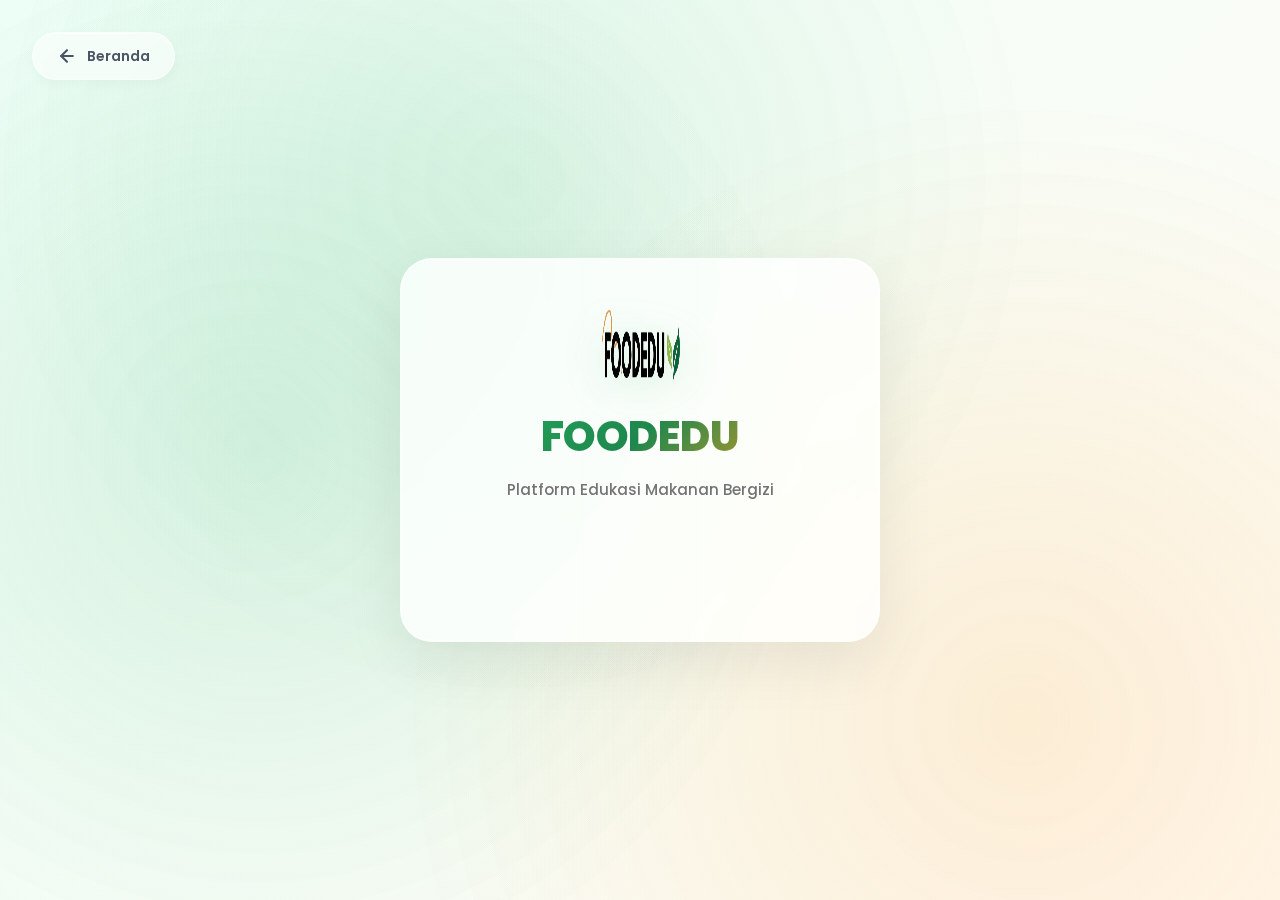
<file: auth.html>
<!DOCTYPE html>
<html lang="id">

<head>
  <meta charset="utf-8" />
  <meta name="viewport" content="width=device-width,initial-scale=1" />
  <title>FOODEDU - Login & Sign Up</title>
  <link rel="preconnect" href="https://fonts.gstatic.com" crossorigin>
  <link href="https://fonts.googleapis.com/css2?family=Poppins:wght@400;500;600;700&display=swap" rel="stylesheet">
  <link rel="stylesheet" href="main.css" />
  <link rel="stylesheet" href="css/auth.css" />
</head>

<body class="auth-body">
  <div class="auth-background"></div>

  <!-- Back to Home Button -->
  <a href="index.html" class="back-home-btn" aria-label="Kembali ke Beranda">
    <svg width="20" height="20" viewBox="0 0 24 24" fill="none" stroke="currentColor" stroke-width="2.5"
      stroke-linecap="round" stroke-linejoin="round">
      <path d="M19 12H5"></path>
      <path d="M12 19l-7-7 7-7"></path>
    </svg>
    <span>Beranda</span>
  </a>

  <main class="auth-container">
    <!-- Menu Auth -->
    <div class="auth-panel" id="menuAuth">
      <div class="auth-logo-section">
        <img src="asset/logo/foodedu.png" alt="FoodEdu" class="auth-logo-img">
        <h1 class="auth-title">FOODEDU</h1>
        <p class="auth-subtitle">Platform Edukasi Makanan Bergizi</p>
      </div>

      <div class="auth-btn-row">
        <button class="auth-btn auth-btn-primary" id="btnSignup">
          <span>Sign Up</span>
        </button>
        <button class="auth-btn auth-btn-secondary" id="btnLogin">
          <span>Log In</span>
        </button>
      </div>
    </div>

    <!-- Sign Up Form -->
    <form class="auth-panel hidden" id="signupForm" autocomplete="off">
      <div class="auth-form-header">
        <h2>Daftar Akun</h2>
        <p>Bergabung dengan FoodEdu sekarang</p>
      </div>

      <div class="auth-form-group">
        <label for="su_name">Nama Lengkap <span class="required">*</span></label>
        <input type="text" id="su_name" name="su_name" required placeholder="Masukkan nama lengkap" />
      </div>

      <div class="auth-form-group">
        <label for="su_email">Email <span class="required">*</span></label>
        <input type="email" id="su_email" name="su_email" required placeholder="contoh@email.com" />
      </div>

      <div class="auth-form-group">
        <label for="su_phone">No Handphone <span class="required">*</span></label>
        <input type="text" id="su_phone" name="su_phone" required placeholder="08xxxxxxxxxx" />
      </div>

      <div class="auth-form-group">
        <label>Pilih Peran <span class="required">*</span></label>
        <div class="auth-radio-group">
          <label class="auth-radio-label">
            <input type="radio" name="role" value="siswa" required />
            <span>Siswa</span>
          </label>
          <label class="auth-radio-label">
            <input type="radio" name="role" value="ortu" required />
            <span>Orang Tua</span>
          </label>
          <label class="auth-radio-label">
            <input type="radio" name="role" value="sekolah" required />
            <span>Pihak Sekolah</span>
          </label>
          <label class="auth-radio-label">
            <input type="radio" name="role" value="mbg" required />
            <span>Pihak MBG</span>
          </label>
        </div>
      </div>

      <div id="extraFields" class="auth-extra-fields"></div>

      <div id="signupError" class="auth-error-message"></div>

      <div class="auth-form-actions">
        <button type="submit" class="auth-btn auth-btn-primary" id="submitSignup">
          <span>Buat Akun</span>
        </button>
        <button type="button" class="auth-btn auth-btn-link" id="backFromSignup">
          <span>Kembali</span>
        </button>
      </div>
    </form>

    <!-- Login Form -->
    <form class="auth-panel hidden" id="loginForm" autocomplete="off">
      <div class="auth-form-header">
        <h2>Masuk ke Akun</h2>
        <p>Selamat datang kembali!</p>
      </div>

      <div class="auth-form-group">
        <label for="li_user">Username <span class="required">*</span></label>
        <input type="text" id="li_user" name="li_user" required placeholder="Masukkan username" />
      </div>

      <div class="auth-form-group">
        <label for="li_pass">Password <span class="required">*</span></label>
        <input type="password" id="li_pass" name="li_pass" required placeholder="Masukkan password" />
      </div>

      <div id="loginError" class="auth-error-message"></div>

      <div class="auth-form-actions">
        <button type="submit" class="auth-btn auth-btn-primary" id="submitLogin">
          <span>Masuk</span>
        </button>
        <button type="button" class="auth-btn auth-btn-link" id="backFromLogin">
          <span>Kembali</span>
        </button>
      </div>
    </form>

    <!-- Welcome Panel / Success Modal -->
    <div class="auth-panel hidden" id="welcomePanel">
      <div class="confetti top-left"></div>
      <div class="confetti bottom-right"></div>
      <div id="resultCard" class="result-card">
        <button class="close-btn" id="resultClose" aria-label="Close">×</button>
        <img src="asset/logo/foodedu.png" alt="FoodEdu" class="auth-logo" id="resultLogo">
        <h2 id="resultTitle"></h2>
        <p id="resultMessage"></p>
        <div id="autoDismissBar" class="auto-dismiss-bar hidden">
          <div id="barFill" class="bar-fill"></div>
        </div>
        <div class="form-actions">
          <button class="auth-btn auth-btn-primary" id="btnGoLogin">
            <span>Masuk ke Login</span>
          </button>
          <button class="auth-btn auth-btn-secondary hidden" id="btnRetry">
            <span>Coba Lagi</span>
          </button>
        </div>
      </div>
    </div>
  </main>

  <script src="js/auth.js"></script>
</body>

</html>
</file>
<file: main.css>
/* =========================================================
    FOODEDU - MAIN CSS FILE
    Menggabungkan semua file CSS menjadi satu
========================================================= */

/* =========================================================
    GLOBAL VARIABLES
========================================================= */
:root {
    --green: #27AE60;
    --green-dark: #1e874d;
    --yellow: #FFB84C;
    --accent: #FF9F1C;
    --bg-light: #F3F3F3;
    --card: #CFFFAC;
    --shadow-soft: 0 4px 15px rgba(0,0,0,0.08);
    --shadow-medium: 0 8px 20px rgba(0,0,0,0.12);
    --shadow-strong: 0 12px 28px rgba(0,0,0,0.18);
    --transition: .25s ease;
    --radius: 16px;
}

/* =========================================================
    GLOBAL RESET
========================================================= */
* {
    margin: 0;
    padding: 0;
    box-sizing: border-box;
}

html {
    scroll-behavior: smooth;
}

body {
    font-family: "Poppins", sans-serif;
    background: var(--bg-light);
    color: #222;
    line-height: 1.6;
    min-height: 100vh;
    display: flex;
    flex-direction: column;
}

img {
    max-width: 100%;
    display: block;
}

/* =========================================================
    NAVBAR - INDEX PAGE
========================================================= */
.navbar-container,
.navbar-home {
    width: 100%;
    background: rgba(255,255,255,0.85);
    backdrop-filter: blur(12px);
    -webkit-backdrop-filter: blur(12px);
    position: sticky;
    top: 0;
    z-index: 100;
    box-shadow: 0 4px 18px rgba(0,0,0,0.08);
    animation: navDrop 0.55s ease forwards;
}

.navbar-home {
    padding: 14px 40px;
    display: flex;
    align-items: center;
    justify-content: space-between;
    max-width: 1250px;
    margin: 0 auto;
}

@keyframes navDrop {
    from { 
        opacity: 0; 
        transform: translateY(-20px); 
    }
    to { 
        opacity: 1; 
        transform: translateY(0); 
    }
}

.navbar-container:hover,
.navbar-home:hover {
    background: rgba(255,255,255,0.95);
    box-shadow: 0 6px 25px rgba(0,0,0,0.12);
    transition: all 0.3s ease;
}

.navbar-inner {
    max-width: 1250px;
    margin: auto;
    padding: 14px 40px;
    display: flex;
    justify-content: space-between;
    align-items: center;
}

/* =========================================================
    NAVBAR - GIZI/BUAH/OTHER PAGES
========================================================= */
.navbar-gizi,
.navbar-buah,
.navbar-soup {
    width: 100%;
    padding: 12px 5%;
    background: #fff;
    display: flex;
    align-items: center;
    justify-content: space-between;
    border-bottom: 3px solid #c6f7a3;
    position: sticky;
    top: 0;
    z-index: 1000;
    transition: all 0.3s ease;
}

.navbar-gizi.active-scroll {
    background: rgba(255, 255, 255, 0.98);
    box-shadow: 0 4px 25px rgba(0,0,0,0.15);
    padding: 8px 5%;
}

.navbar-gizi .logo img,
.navbar-buah .logo img,
.navbar-soup .logo img {
    width: 130px;
    transition: transform 0.3s ease;
}

.navbar-gizi .logo:hover img,
.navbar-buah .logo:hover img,
.navbar-soup .logo:hover img {
    transform: scale(1.05);
}

.logo img {
    height: 38px;
}

/* =========================================================
    NAVIGATION MENU
========================================================= */
.nav-menu {
    display: flex;
    align-items: center;
    gap: 25px;
}

.nav-item {
    text-decoration: none;
    color: #333;
    font-size: 15px;
    font-weight: 500;
    transition: var(--transition);
    position: relative;
}

.nav-menu a {
    text-decoration: none;
    font-weight: 500;
    color: #333;
    transition: color 0.3s ease;
    font-size: 15px;
    position: relative;
    padding: 8px 0;
}

.nav-item:hover,
.nav-menu a:hover {
    color: var(--green);
    text-shadow: 0 0 6px rgba(39,174,96,0.25);
    transform: translateY(-2px);
    transition: all 0.3s cubic-bezier(0.34, 1.56, 0.64, 1);
}

/* Ensure pengaduan and saran links work in nav-menu a format too */
.nav-menu a.pengaduan-link,
.nav-menu a.saran-link {
    position: relative;
    transition: var(--transition);
}

.nav-menu a.pengaduan-link::before {
    content: '🔔';
    margin-left: 6px;
    font-size: 13px;
    opacity: 0.6;
    transition: all 0.3s cubic-bezier(0.34, 1.56, 0.64, 1);
    display: inline-block;
}

.nav-menu a.saran-link::before {
    content: '💡';
    margin-left: 6px;
    font-size: 13px;
    opacity: 0.6;
    transition: all 0.3s cubic-bezier(0.34, 1.56, 0.64, 1);
    display: inline-block;
}

.nav-menu a.pengaduan-link:hover::before,
.nav-menu a.saran-link:hover::before {
    opacity: 1;
    transform: scale(1.1);
}

.nav-menu a.pengaduan-link::after,
.nav-menu a.saran-link::after {
    content: "";
    width: 0;
    height: 2px;
    background: var(--green);
    position: absolute;
    left: 0;
    bottom: -4px;
    border-radius: 4px;
    transition: width 0.3s cubic-bezier(0.34, 1.56, 0.64, 1);
}

.nav-menu a.pengaduan-link:hover::after,
.nav-menu a.saran-link:hover::after {
    width: 100%;
}

.nav-item.pengaduan-link {
    position: relative;
    transition: var(--transition);
    padding: 8px 0;
}

.nav-item.pengaduan-link::before {
    content: '🔔';
    margin-left: 6px;
    font-size: 13px;
    opacity: 0.6;
    transition: all 0.3s cubic-bezier(0.34, 1.56, 0.64, 1);
    display: inline-block;
}

.nav-item.pengaduan-link:hover {
    color: var(--green);
    text-shadow: 0 0 6px rgba(39,174,96,0.25);
    transform: translateY(-2px);
    transition: all 0.3s cubic-bezier(0.34, 1.56, 0.64, 1);
}

.nav-item.pengaduan-link:hover::before {
    opacity: 1;
    transform: scale(1.1);
}

.nav-item.pengaduan-link::after {
    content: "";
    width: 0;
    height: 2px;
    background: var(--green);
    position: absolute;
    left: 0;
    bottom: -4px;
    border-radius: 4px;
    transition: width 0.3s cubic-bezier(0.34, 1.56, 0.64, 1);
}

.nav-item.pengaduan-link:hover::after {
    width: 100%;
}

/* Saran Link Animation */
.nav-item.saran-link {
    position: relative;
    transition: var(--transition);
    padding: 8px 0;
}

.nav-item.saran-link::before {
    content: '💡';
    margin-left: 6px;
    font-size: 13px;
    opacity: 0.6;
    transition: all 0.3s cubic-bezier(0.34, 1.56, 0.64, 1);
    display: inline-block;
}

.nav-item.saran-link:hover {
    color: var(--green);
    text-shadow: 0 0 6px rgba(39,174,96,0.25);
    transform: translateY(-2px);
    transition: all 0.3s cubic-bezier(0.34, 1.56, 0.64, 1);
}

.nav-item.saran-link:hover::before {
    opacity: 1;
    transform: scale(1.1);
}

.nav-item.saran-link::after {
    content: "";
    width: 0;
    height: 2px;
    background: var(--green);
    position: absolute;
    left: 0;
    bottom: -4px;
    border-radius: 4px;
    transition: width 0.3s cubic-bezier(0.34, 1.56, 0.64, 1);
}

.nav-item.saran-link:hover::after {
    width: 100%;
}

.nav-item.active,
.nav-menu a.active {
    color: var(--green);
}

.nav-item.active::after,
.nav-item:hover::after,
.nav-menu a:hover::after,
.nav-menu a.active::after {
    content: "";
    width: 100%;
    height: 2px;
    background: var(--green);
    position: absolute;
    left: 0;
    bottom: -4px;
    border-radius: 4px;
}

/* Active state for pengaduan and saran links */
.nav-item.pengaduan-link.active,
.nav-item.saran-link.active {
    color: var(--green);
}

.nav-item.pengaduan-link.active::after,
.nav-item.saran-link.active::after {
    width: 100%;
}

.nav-item:active {
    transform: scale(0.96);
}

/* =========================================================
    DROPDOWN MENU
========================================================= */
.dropdown {
    position: relative;
}

.dropdown-toggle {
    cursor: pointer;
    display: flex;
    align-items: center;
    gap: 6px;
    background: none;
    border: none;
    font-family: "Poppins", sans-serif;
    font-size: 15px;
    font-weight: 500;
    color: #333;
    padding: 8px 0;
    transition: color 0.3s ease;
}

.dropdown-toggle:hover {
    color: #2e8b57;
}

.arrow {
    width: 7px;
    height: 7px;
    border-right: 2px solid #333;
    border-bottom: 2px solid #333;
    transform: rotate(45deg);
    transition: var(--transition);
}

.dropdown.open .arrow {
    transform: rotate(-135deg);
    border-color: #2e8b57;
}

.dropdown-menu {
    position: absolute;
    top: 34px;
    left: 0;
    width: 220px;
    background: #fff;
    padding: 10px 0;
    border-radius: 12px;
    box-shadow: var(--shadow-medium);
    opacity: 0;
    pointer-events: none;
    transform: translateY(10px);
    transition: var(--transition);
    z-index: 999;
}

.dropdown.open .dropdown-menu {
    opacity: 1;
    pointer-events: auto;
    transform: translateY(0);
}

.dropdown-menu a {
    display: block;
    padding: 10px 16px;
    text-decoration: none;
    color: #333;
    font-size: 14px;
    transition: var(--transition);
    border-bottom: none;
}

.dropdown-menu a:hover {
    background: rgba(39, 174, 96, 0.12);
    color: var(--green);
    transform: translateX(4px);
}

/* =========================================================
    NAVBAR BUTTONS
========================================================= */
.nav-buttons {
    display: flex;
    align-items: center;
    gap: 10px;
    position: relative;
}

/* Smooth transition for nav-buttons content change */
.nav-buttons > * {
    transition: opacity 0.3s ease, transform 0.3s ease;
}

.nav-buttons button {
    padding: 6px 18px;
    font-weight: 500;
    border-radius: 20px;
    cursor: pointer;
    transition: all 0.3s ease;
    font-family: "Poppins", sans-serif;
    font-size: 14px;
}

.btn-login {
    padding: 6px 16px;
    border-radius: 18px;
    background: #fff;
    border: 2px solid var(--green);
    color: var(--green);
    font-weight: 500;
    cursor: pointer;
    transition: all 0.3s cubic-bezier(0.34, 1.56, 0.64, 1);
    position: relative;
    overflow: hidden;
}

.btn-login::before {
    content: '';
    position: absolute;
    top: 50%;
    left: 50%;
    width: 0;
    height: 0;
    border-radius: 50%;
    background: rgba(39, 174, 96, 0.1);
    transform: translate(-50%, -50%);
    transition: width 0.6s ease, height 0.6s ease;
}

.btn-login:hover::before {
    width: 300px;
    height: 300px;
}

.btn-login:hover {
    background: var(--green);
    color: #fff;
    transform: translateY(-2px) scale(1.05);
    box-shadow: 0 4px 12px rgba(39, 174, 96, 0.3);
}

.btn-signup {
    padding: 6px 16px;
    border-radius: 18px;
    background: linear-gradient(135deg, var(--accent) 0%, #ff8a00 100%);
    border: 2px solid var(--accent);
    color: white;
    font-weight: 600;
    cursor: pointer;
    transition: all 0.3s cubic-bezier(0.34, 1.56, 0.64, 1);
    position: relative;
    overflow: hidden;
    box-shadow: 0 2px 8px rgba(255, 159, 28, 0.2);
}

.btn-signup::before {
    content: '';
    position: absolute;
    top: 50%;
    left: 50%;
    width: 0;
    height: 0;
    border-radius: 50%;
    background: rgba(255, 255, 255, 0.2);
    transform: translate(-50%, -50%);
    transition: width 0.6s ease, height 0.6s ease;
}

.btn-signup:hover::before {
    width: 300px;
    height: 300px;
}

.btn-signup:hover {
    background: linear-gradient(135deg, #ff8a00 0%, #ff7700 100%);
    transform: translateY(-2px) scale(1.05);
    box-shadow: 0 6px 20px rgba(255, 159, 28, 0.4);
}

/* =========================================================
    HAMBURGER MENU
========================================================= */
.hamburger {
    display: none;
    flex-direction: column;
    gap: 4px;
    cursor: pointer;
    background: none;
    border: none;
    padding: 8px;
    z-index: 1001;
}

.hamburger span {
    width: 26px;
    height: 3px;
    background: #333;
    border-radius: 3px;
    transition: all 0.3s ease;
    transform-origin: center;
}

.hamburger.active span:nth-child(1) {
    transform: translateY(7px) rotate(45deg);
}

.hamburger.active span:nth-child(2) {
    opacity: 0;
    transform: scale(0);
}

.hamburger.active span:nth-child(3) {
    transform: translateY(-7px) rotate(-45deg);
}

/* =========================================================
    MOBILE NAVIGATION
========================================================= */
@media (max-width: 900px) {
    .hamburger {
        display: flex;
    }

    .nav-menu {
        display: none;
    }

    .nav-menu.show {
        display: flex;
        flex-direction: column;
        position: absolute;
        top: 70px;
        right: 40px;
        background: #fff;
        padding: 20px;
        border-radius: 14px;
        gap: 18px;
        box-shadow: var(--shadow-medium);
        width: 200px;
    }

    .nav-menu.active {
        position: fixed;
        top: 0;
        left: -100%;
        width: 280px;
        height: 100vh;
        background: #fff;
        flex-direction: column;
        padding: 80px 25px 30px;
        gap: 0;
        box-shadow: 5px 0 15px rgba(0,0,0,0.1);
        transition: left 0.4s ease;
        z-index: 999;
        overflow-y: auto;
    }

    .nav-menu.active.show {
        left: 0;
    }

    .nav-menu.active a {
        font-size: 16px;
        padding: 15px 0;
        width: 100%;
        text-align: left;
        border-bottom: 1px solid rgba(0,0,0,0.1);
        display: flex;
        align-items: center;
        min-height: 50px;
    }

    .nav-menu.active a::after {
        display: none;
    }

    .dropdown-menu {
        position: relative;
        opacity: 1;
        pointer-events: auto;
        transform: translateY(0);
        box-shadow: none;
        background: transparent;
        padding-left: 10px;
    }

    .dropdown.open .dropdown-menu {
        display: block;
    }

    .mobile-overlay {
        position: fixed;
        top: 0;
        left: 0;
        width: 100%;
        height: 100%;
        background: rgba(0,0,0,0.5);
        z-index: 998;
        display: none;
    }
    
    .mobile-overlay.active {
        display: block;
    }
    
    body.menu-open {
        overflow: hidden;
    }
}

@media (max-width: 850px) {
    .nav-menu.show {
        position: absolute;
        top: 70px;
        background: #fff;
        width: 100%;
        left: 0;
        padding: 20px 0;
        flex-direction: column;
        border-bottom: 3px solid #c6f7a3;
        box-shadow: 0 5px 10px rgba(0,0,0,0.1);
        gap: 15px;
    }

    .nav-buttons {
        margin-top: 10px;
        justify-content: center;
    }
}

/* =========================================================
    HERO SECTION
========================================================= */
.hero {
    position: relative;
    min-height: 80vh;
    display: flex;
    align-items: center;
    justify-content: center;
    text-align: center;
    overflow: hidden;
}

.hero-bg {
    position: absolute;
    top: 0;
    left: 0;
    width: 100%;
    height: 100%;
    z-index: 1;
    will-change: transform;
}

.hero-bg img {
    width: 100%;
    height: 100%;
    object-fit: cover;
    object-position: center;
    image-rendering: -webkit-optimize-contrast;
    image-rendering: crisp-edges;
    image-rendering: high-quality;
    min-width: 100%;
    min-height: 100%;
    transform: translateZ(0);
    backface-visibility: hidden;
}

.hero-bg::after {
    content: '';
    position: absolute;
    top: 0;
    left: 0;
    width: 100%;
    height: 100%;
    background: linear-gradient(
        100deg,
        rgba(0, 0, 0, 0.4) 0%,
        rgba(0, 0, 0, 0.2) 30%,
        rgba(0, 0, 0, 0.4) 60%
    );
    z-index: 2;
}

.hero-content {
    position: relative;
    z-index: 3;
    max-width: 800px;
    padding: 0 20px;
    color: white;
    animation: heroFadeIn 1s ease-out;
}

.hero h1 {
    font-size: 4rem;
    font-weight: 800;
    margin-bottom: 20px;
    letter-spacing: -0.5px;
    background: linear-gradient(135deg, 
        #37ba6d 0%, 
        #4af290 25%, 
        #c7f8aa 50%, 
        #3ae381 75%, 
        #1a9e51 100%);
    -webkit-background-clip: text;
    -webkit-text-fill-color: transparent;
    background-clip: text;
    background-size: 200% 200%;
    text-shadow: 
        0 0 10px rgba(56, 190, 111, 0.6),
        0 0 20px rgba(50, 223, 122, 0.4),
        0 0 30px rgba(180, 255, 138, 0.3),
        6px 6px 24px rgba(153, 153, 153, 0.4);
    animation: 
        gradientShift 4s ease infinite,
        neonPulse 3s ease-in-out infinite alternate;
}

@keyframes gradientShift {
    0% { 
        background-position: 0% 50%;
        text-shadow: 
            0 0 10px rgba(39, 174, 96, 0.6),
            0 0 20px rgba(46, 204, 113, 0.4),
            0 0 30px rgba(180, 255, 138, 0.3),
            6px 6px 24px rgba(101, 101, 101, 0.4);
    }
    50% { 
        background-position: 100% 50%;
        text-shadow: 
            0 0 15px rgba(39, 174, 96, 0.7),
            0 0 25px rgba(46, 204, 113, 0.5),
            0 0 35px rgba(180, 255, 138, 0.4),
            6px 6px 30px rgba(101, 101, 101, 0.4);
    }
    100% { 
        background-position: 0% 50%;
        text-shadow: 
            0 0 10px rgba(39, 174, 96, 0.6),
            0 0 20px rgba(46, 204, 113, 0.4),
            0 0 30px rgba(180, 255, 138, 0.3),
            6px 6px 24px rgba(101, 101, 101, 0.4);
    }
}

@keyframes neonPulse {
    from {
        filter: brightness(1);
    }
    to {
        filter: brightness(1.2);
    }
}

@keyframes heroFadeIn {
    from {
        opacity: 0;
        transform: translateY(30px);
    }
    to {
        opacity: 1;
        transform: translateY(0);
    }
}

.hero p {
    font-size: 1.2rem;
    margin-bottom: 30px;
    text-shadow: 1px 1px 6px rgba(0, 0, 0, 0.8);
    line-height: 1.6;
    opacity: 0.95;
    font-weight: 400;
}

.hero-buttons {
    display: flex;
    gap: 20px;
    justify-content: center;
    flex-wrap: wrap;
}

.btn-primary,
.btn-secondary {
    padding: 14px 32px;
    border-radius: 30px;
    font-size: 16px;
    font-weight: 600;
    cursor: pointer;
    transition: all 0.3s ease;
    border: none;
    text-decoration: none;
    display: inline-block;
    position: relative;
    overflow: hidden;
}

.btn-primary {
    background: var(--green);
    color: #fff;
    box-shadow: 0 4px 15px rgba(39, 174, 96, 0.4);
    border: 2px solid var(--green);
}

.btn-primary:hover {
    background: var(--green-dark);
    transform: translateY(-3px);
    box-shadow: 0 8px 25px rgba(39, 174, 96, 0.5);
}

.btn-secondary {
    background: rgba(255, 255, 255, 0.95);
    color: var(--green);
    border: 2px solid rgba(255, 255, 255, 0.8);
    backdrop-filter: blur(10px);
    -webkit-backdrop-filter: blur(10px);
}

.btn-secondary:hover {
    background: white;
    transform: translateY(-3px);
    box-shadow: 0 8px 25px rgba(255, 255, 255, 0.4);
    border-color: white;
}

/* =========================================================
    RESPONSIVE HERO
========================================================= */
@media (max-width: 1200px) {
    .hero h1 {
        font-size: 3.5rem;
    }
}

@media (max-width: 992px) {
    .hero {
        min-height: 70vh;
    }
    
    .hero h1 {
        font-size: 3rem;
    }
    
    .hero p {
        font-size: 1.1rem;
    }
}

@media (max-width: 768px) {
    .hero {
        min-height: 60vh;
    }
    
    .hero h1 {
        font-size: 2.5rem;
        margin-bottom: 15px;
        text-shadow: 
            0 0 8px rgba(39, 174, 96, 0.8),
            0 0 16px rgba(46, 204, 113, 0.6),
            0 0 24px rgba(180, 255, 138, 0.4);
    }
    
    .hero p {
        font-size: 1rem;
        margin-bottom: 25px;
    }
    
    .hero-buttons {
        flex-direction: column;
        align-items: center;
        gap: 15px;
    }
    
    .btn-primary,
    .btn-secondary {
        padding: 12px 28px;
        font-size: 15px;
        width: 220px;
    }
    
    .hero-bg img {
        object-position: center center;
    }
}

@media (max-width: 480px) {
    .hero {
        min-height: 50vh;
    }
    
    .hero h1 {
        font-size: 2rem;
        letter-spacing: -0.3px;
    }
    
    .hero p {
        font-size: 0.9rem;
        line-height: 1.5;
    }
    
    .hero-content {
        padding: 0 15px;
    }
    
    .btn-primary,
    .btn-secondary {
        padding: 12px 24px;
        font-size: 14px;
        width: 200px;
    }
}

@supports not (object-fit: cover) {
    .hero-bg {
        background-size: cover;
        background-position: center;
        background-repeat: no-repeat;
    }
    
    .hero-bg img {
        display: none;
    }
}

/* =========================================================
    AUDIENCE SECTION
========================================================= */
.audience-section {
    margin: 50px auto;
    text-align: center;
    padding: 0 20px;
}

.audience-section h2 {
    font-size: 28px;
    font-weight: 800;
}

.audience-list {
    max-width: 900px;
    margin: 30px auto;
    display: grid;
    gap: 20px;
}

.audience-card {
    background: var(--card);
    padding: 22px;
    border-radius: 22px;
    display: flex;
    align-items: center;
    gap: 18px;
    border: 1px solid #b8f59c;
    transition: var(--transition);
}

.audience-card:hover {
    transform: translateY(-4px);
    box-shadow: var(--shadow-medium);
}

.audience-card img {
    width: 100px;
    height: 100px;
    object-fit: contain;
}

/* =========================================================
    INDEX PREVIEW GIZI & KELAYAKAN
========================================================= */
.gizi-preview-wrapper {
    max-width: 1100px;
    margin: 20px auto 40px;
    background: #ffffff;
    border-radius: 22px;
    padding: 26px 24px 24px;
    box-shadow: 0 10px 30px rgba(0,0,0,0.08);
    border: 1px solid rgba(39, 174, 96, 0.12);
}

.gizi-preview-header h2 {
    font-size: 22px;
    font-weight: 700;
    margin-bottom: 6px;
    color: #333;
}

.gizi-preview-header p {
    font-size: 14px;
    color: #666;
    margin-bottom: 14px;
}

.gizi-preview-actions {
    display: flex;
    flex-wrap: wrap;
    gap: 10px;
    margin-bottom: 8px;
}

.gizi-preview-row {
    display: grid;
    grid-template-columns: minmax(0, 1.1fr) minmax(0, 1.1fr);
    gap: 16px;
    margin-top: 10px;
}

.gizi-preview-col h3 {
    font-size: 16px;
    font-weight: 700;
    margin-bottom: 10px;
    color: #333;
}

.gizi-preview-cards {
    display: grid;
    grid-template-columns: repeat(auto-fit, minmax(140px, 1fr));
    gap: 12px;
}

.gizi-preview-kelayakan {
    display: flex;
    flex-direction: column;
    gap: 10px;
}

.gizi-preview-wrapper .gizi-card {
    padding: 20px 12px;
}

.gizi-preview-wrapper .kelayakan-row {
    padding: 14px 12px;
}

@media (max-width: 900px) {
    .gizi-preview-row {
        grid-template-columns: 1fr;
    }
}

/* =========================================================
    PAGE TITLES
========================================================= */
.page-title {
    text-align: center;
    margin: 30px 0 20px;
    font-size: 28px;
    font-weight: 700;
    color: #333;
    animation: fadeIn 0.7s ease;
}

.page-subtitle {
    text-align: center;
    font-size: 22px;
    margin-top: 5px;
    font-weight: 600;
    margin-bottom: 30px;
    color: #555;
}

.page-header {
    text-align: center;
    padding: 30px 20px 20px;
}

.page-header-gizi {
    text-align: center;
    padding: 40px 20px 30px;
    max-width: 800px;
    margin: 0 auto;
}

.page-description {
    font-size: 17px;
    color: #555;
    line-height: 1.9;
    margin-top: 20px;
    padding: 0 30px;
    font-weight: 400;
    letter-spacing: 0.3px;
}

.food-title {
    font-size: 22px;
    font-weight: 600;
    color: #555;
}

@keyframes fadeIn {
    from { opacity: 0; transform: translateY(8px); }
    to   { opacity: 1; transform: translateY(0); }
}

/* =========================================================
    GIZI GRID
========================================================= */
.gizi-grid {
    width: 100%;
    padding: 10px 22px 40px;
    display: grid;
    grid-template-columns: repeat(2, 1fr);
    gap: 22px;
}

.gizi-card {
    background: white;
    border-radius: 20px;
    padding: 30px 15px;
    box-shadow: 0 4px 20px rgba(0,0,0,0.08);
    text-align: center;
    text-decoration: none;
    color: #222;
    transition: all 0.4s cubic-bezier(0.175, 0.885, 0.32, 1.275);
    position: relative;
    overflow: hidden;
    border: 2px solid transparent;
}

.gizi-card::before {
    content: '';
    position: absolute;
    top: 0;
    left: 0;
    right: 0;
    bottom: 0;
    background: linear-gradient(135deg, rgba(39, 174, 96, 0.05) 0%, rgba(255, 184, 76, 0.05) 100%);
    opacity: 0;
    transition: opacity 0.4s ease;
    z-index: 0;
}

.gizi-card:hover {
    transform: translateY(-8px) scale(1.03);
    box-shadow: 0 12px 30px rgba(0,0,0,0.15);
    border-color: rgba(39, 174, 96, 0.2);
}

.gizi-card:hover::before {
    opacity: 1;
}

.gizi-card img {
    position: relative;
    z-index: 1;
    width: 80px;
    height: 80px;
    object-fit: contain;
    margin: 0 auto 15px;
    filter: drop-shadow(0 4px 8px rgba(0,0,0,0.1));
    transition: all 0.4s ease;
}

.gizi-card:hover img {
    transform: scale(1.15) rotate(5deg);
    filter: drop-shadow(0 6px 12px rgba(0,0,0,0.15));
}

.gizi-card h3 {
    position: relative;
    z-index: 1;
    font-size: 18px;
    font-weight: 600;
    margin: 0;
    color: #333;
    transition: color 0.3s ease;
}

.gizi-card:hover h3 {
    color: var(--green);
}

.gizi-card::after {
    content: "";
    position: absolute;
    inset: 0;
    background: radial-gradient(circle at top right, rgba(255,255,255,0.5), transparent 70%);
    opacity: 0;
    transition: 0.35s ease;
}

.gizi-card:hover::after {
    opacity: 1;
}

.gizi-card img {
    width: 70px;
    margin-bottom: 8px;
}

.gizi-card h3 {
    font-size: 16px;
    font-weight: 600;
}

.gizi-card.green { background: #B4FF8A; }
.gizi-card.orange { background: #FFB566; }

@media (max-width: 480px) {
    .gizi-card img { width: 60px; }
    .gizi-card h3 { font-size: 14px; }
    .gizi-grid { gap: 18px; }
}

/* =========================================================
    LIST BUAH/GIZI/SAYUR
========================================================= */
.list-buah,
.list-gizi {
    width: 85%;
    max-width: 1200px;
    margin: 0 auto 40px;
    padding: 0 20px;
    display: flex;
    flex-direction: column;
    gap: 30px;
}

.category-section {
    background: #fff;
    border-radius: 12px;
    padding: 25px;
    box-shadow: 0 2px 10px rgba(0,0,0,0.08);
    border-left: 4px solid #2e8b57;
    transition: all 0.3s ease;
    animation: slideInLeft 0.6s ease both;
}

.category-section:hover {
    transform: translateY(-2px);
    box-shadow: 0 4px 15px rgba(0,0,0,0.12);
}

.category-section:nth-child(1) { animation-delay: 0.1s; }
.category-section:nth-child(2) { animation-delay: 0.2s; }
.category-section:nth-child(3) { animation-delay: 0.3s; }
.category-section:nth-child(4) { animation-delay: 0.4s; }

.category-title {
    font-size: 18px;
    font-weight: 700;
    color: #333;
    margin-bottom: 20px;
    padding-bottom: 10px;
    border-bottom: 2px solid #f0f0f0;
    display: flex;
    align-items: center;
}

.category-title::before {
    content: '';
    width: 6px;
    height: 20px;
    background: #2e8b57;
    margin-right: 10px;
    border-radius: 2px;
}

.category-items {
    display: grid;
    grid-template-columns: repeat(auto-fit, minmax(220px, 1fr));
    gap: 15px;
}

.list-item {
    display: flex;
    align-items: center;
    justify-content: center;
    padding: 15px 20px;
    border-radius: 10px;
    text-decoration: none;
    font-weight: 600;
    color: #333;
    text-align: center;
    transition: all 0.3s ease;
    box-shadow: 0 2px 5px rgba(0,0,0,0.1);
    min-height: 70px;
    font-size: 15px;
    position: relative;
    overflow: hidden;
    line-height: 1.4;
    animation: fadeInUp 0.4s ease both;
}

.list-item::before {
    content: '';
    position: absolute;
    top: 0;
    left: -100%;
    width: 100%;
    height: 100%;
    background: linear-gradient(90deg, transparent, rgba(255,255,255,0.3), transparent);
    transition: left 0.5s;
}

.list-item:hover::before {
    left: 100%;
}

.list-item:hover {
    transform: translateY(-3px);
    box-shadow: 0 4px 8px rgba(0,0,0,0.15);
}

.list-item.green {
    background: #b4ff8a;
    border: 1px solid #9ae06c;
}

.list-item.orange {
    background: #ffd37d;
    border: 1px solid #ffc04d;
}

@keyframes fadeInUp {
    from {
        opacity: 0;
        transform: translateY(20px);
    }
    to {
        opacity: 1;
        transform: translateY(0);
    }
}

@keyframes slideInLeft {
    from {
        opacity: 0;
        transform: translateX(-20px);
    }
    to {
        opacity: 1;
        transform: translateX(0);
    }
}

/* =========================================================
    CONTENT CONTAINER (FOOD DETAIL PAGES)
========================================================= */
.content-container {
    display: flex;
    flex-direction: column;
    align-items: center;
    gap: 30px;
    padding: 0 20px;
    margin-bottom: 40px;
}

.image-section {
    width: 100%;
    display: flex;
    justify-content: center;
}

.food-image-container {
    display: flex;
    justify-content: center;
    align-items: center;
    margin-top: 10px;
    position: relative;
    padding: 20px;
}

.food-image-container::before {
    content: '';
    position: absolute;
    width: 100%;
    height: 100%;
    border-radius: 50%;
    background: linear-gradient(135deg, rgba(39, 174, 96, 0.1) 0%, rgba(255, 184, 76, 0.1) 100%);
    z-index: 0;
    animation: pulse 3s ease-in-out infinite;
}

@keyframes pulse {
    0%, 100% {
        transform: scale(1);
        opacity: 0.5;
    }
    50% {
        transform: scale(1.1);
        opacity: 0.8;
    }
}

.food-image {
    width: 400px;
    height: 400px;
    border-radius: 20px;
    border: 6px solid #fff;
    object-fit: cover;
    box-shadow: 
        0 8px 25px rgba(0,0,0,0.15),
        0 0 0 8px rgba(39, 174, 96, 0.1),
        inset 0 0 20px rgba(255,255,255,0.1);
    animation: fadeInUp 0.8s ease, float 6s ease-in-out infinite;
    position: relative;
    z-index: 1;
    transition: all 0.4s ease;
}

.food-image:hover {
    transform: scale(1.05);
    box-shadow: 
        0 12px 35px rgba(0,0,0,0.2),
        0 0 0 10px rgba(39, 174, 96, 0.15),
        inset 0 0 30px rgba(255,255,255,0.2);
}

@keyframes float {
    0%, 100% {
        transform: translateY(0px);
    }
    50% {
        transform: translateY(-10px);
    }
}

.info-section {
    width: 100%;
    max-width: 500px;
    display: flex;
    flex-direction: column;
    gap: 30px;
}

.nutrition-box {
    background: linear-gradient(135deg, #ffffff 0%, #f8fff4 100%);
    border-radius: 20px;
    padding: 25px;
    box-shadow: 
        0 8px 25px rgba(0,0,0,0.1),
        0 0 0 1px rgba(39, 174, 96, 0.1);
    width: 100%;
    animation: fadeInUp 0.8s ease 0.2s both;
    position: relative;
    overflow: hidden;
}

.nutrition-box::before {
    content: '';
    position: absolute;
    top: 0;
    left: 0;
    right: 0;
    height: 4px;
    background: linear-gradient(90deg, var(--green) 0%, var(--yellow) 50%, var(--green) 100%);
    background-size: 200% 100%;
    animation: gradientShift 3s ease infinite;
}

@keyframes gradientShift {
    0% {
        background-position: 0% 50%;
    }
    50% {
        background-position: 100% 50%;
    }
    100% {
        background-position: 0% 50%;
    }
}

.nutrition-title {
    background: linear-gradient(135deg, var(--green) 0%, #4CAF50 100%);
    color: white;
    padding: 12px 20px;
    font-weight: 700;
    border-radius: 12px;
    font-size: 18px;
    text-align: center;
    margin-bottom: 20px;
    box-shadow: 0 4px 15px rgba(39, 174, 96, 0.3);
    letter-spacing: 0.5px;
    text-transform: uppercase;
}

.nutrition-table {
    width: 100%;
    margin-top: 10px;
    border-collapse: separate;
    border-spacing: 0;
}

.nutrition-table td {
    padding: 12px 0;
    font-size: 15px;
    border-bottom: 1px solid rgba(0,0,0,0.05);
    transition: all 0.3s ease;
}

.nutrition-table tr:hover td {
    background: rgba(39, 174, 96, 0.03);
    padding-left: 5px;
}

.nutrition-table tr:last-child td {
    border-bottom: none;
}

.nutrition-table td:first-child {
    font-weight: 500;
    color: #555;
    padding-right: 15px;
}

.nutrition-table td:last-child {
    font-weight: 700;
    color: var(--green);
    text-align: right;
    font-size: 16px;
}

.macro-wrapper {
    display: grid;
    grid-template-columns: repeat(2, 1fr);
    gap: 20px;
    width: 100%;
}

.macro-item {
    width: 100%;
    aspect-ratio: 1;
    border-radius: 20px;
    display: flex;
    flex-direction: column;
    justify-content: center;
    align-items: center;
    box-shadow: 
        0 8px 20px rgba(0,0,0,0.15),
        inset 0 2px 10px rgba(255,255,255,0.2);
    font-weight: 700;
    color: #fff;
    max-width: 140px;
    margin: 0 auto;
    position: relative;
    overflow: hidden;
    transition: all 0.4s cubic-bezier(0.175, 0.885, 0.32, 1.275);
    border: 3px solid rgba(255,255,255,0.3);
}

.macro-item::before {
    content: '';
    position: absolute;
    top: -50%;
    left: -50%;
    width: 200%;
    height: 200%;
    background: radial-gradient(circle, rgba(255,255,255,0.3) 0%, transparent 70%);
    opacity: 0;
    transition: opacity 0.4s ease;
}

.macro-item:hover {
    transform: translateY(-5px) scale(1.1);
    box-shadow: 
        0 12px 30px rgba(0,0,0,0.2),
        inset 0 2px 15px rgba(255,255,255,0.3);
}

.macro-item:hover::before {
    opacity: 1;
}

.macro-item.green {
    background: linear-gradient(135deg, #27AE60 0%, #4CAF50 100%);
}

.macro-item.orange {
    background: linear-gradient(135deg, #FF9F1C 0%, #FFB84C 100%);
}

.macro-value {
    font-size: 24px;
    margin-bottom: 5px;
    position: relative;
    z-index: 1;
    text-shadow: 0 2px 4px rgba(0,0,0,0.2);
}

.macro-label {
    font-size: 12px;
    position: relative;
    z-index: 1;
    text-shadow: 0 1px 2px rgba(0,0,0,0.2);
    letter-spacing: 1px;
    opacity: 0.95;
}

@media (min-width: 768px) {
    .content-container {
        flex-direction: row;
        justify-content: center;
        align-items: flex-start;
        gap: 50px;
        max-width: 1200px;
        margin: 0 auto 40px;
    }
    
    .image-section {
        width: 40%;
        justify-content: center;
    }
    
    .info-section {
        width: 50%;
        max-width: 400px;
    }
    
    .food-image {
        width: 300px;
        height: 300px;
        border-radius: 20px;
    }
    
    .food-image-container {
        padding: 15px;
    }
    
    .macro-wrapper {
        grid-template-columns: repeat(2, 1fr);
        gap: 25px;
    }
    
    .macro-item {
        max-width: 150px;
    }
}

@media (max-width: 480px) {
    .food-image {
        width: 220px;
        height: 220px;
        border-radius: 16px;
        border-width: 4px;
    }
    
    .food-image-container {
        padding: 10px;
    }
    
    .macro-wrapper {
        gap: 15px;
    }
    
    .macro-item {
        max-width: 130px;
    }
    
    .macro-value {
        font-size: 18px;
    }
    
    .nutrition-box {
        padding: 15px;
    }
}

/* =========================================================
    FOOTER
========================================================= */
footer,
.footer {
    margin-top: 60px;
    padding: 30px 40px;
    background: #fff;
    border-top: 1px solid #ddd;
    display: flex;
    justify-content: space-between;
    flex-wrap: wrap;
    width: 100%;
    margin-top: auto;
}

footer h3,
.footer-left h3 {
    color: var(--green);
    font-weight: 700;
    font-size: 22px;
    margin-bottom: 10px;
}

footer p,
.footer-left p {
    max-width: 350px;
    font-size: 14px;
    opacity: .9;
    color: #666;
    line-height: 1.6;
}

.footer-right {
    color: #666;
}

.footer-right strong {
    font-size: 15px;
    color: #333;
}

.footer-right p {
    margin-bottom: 5px;
}

@media (max-width: 480px) {
    footer,
    .footer {
        flex-direction: column;
        gap: 20px;
        padding: 30px 25px;
    }
}

/* =========================================================
    SCROLL REVEAL
========================================================= */
.reveal,
.reveal-left,
.reveal-right {
    opacity: 0;
    transition: 0.9s cubic-bezier(0.17, 0.55, 0.55, 1);
}

.reveal { 
    transform: translateY(40px); 
}

.reveal-left { 
    transform: translateX(-40px); 
}

.reveal-right { 
    transform: translateX(40px); 
}

.reveal.active,
.reveal-left.active,
.reveal-right.active {
    opacity: 1;
    transform: translate(0,0);
}

/* =========================================================
    RIPPLE EFFECT
========================================================= */
.ripple {
    position: absolute;
    border-radius: 50%;
    background: rgba(255, 255, 255, 0.6);
    transform: scale(0);
    animation: ripple-animation 0.6s linear;
    pointer-events: none;
}

@keyframes ripple-animation {
    to {
        transform: scale(4);
        opacity: 0;
    }
}

/* =========================================================
    BACKGROUND PATTERNS
========================================================= */
body::before {
    content: '';
    position: fixed;
    top: 0;
    left: 0;
    width: 100%;
    height: 100%;
    background-image: 
        radial-gradient(circle at 20% 80%, rgba(180, 255, 138, 0.1) 0%, transparent 50%),
        radial-gradient(circle at 80% 20%, rgba(255, 211, 125, 0.1) 0%, transparent 50%),
        radial-gradient(circle at 40% 40%, rgba(46, 139, 87, 0.05) 0%, transparent 50%);
    pointer-events: none;
    z-index: -1;
}

/* =========================================================
    AUTH PAGE STYLES - MODERN AESTHETIC
========================================================= */
.auth-body {
    min-height: 100vh;
    display: flex;
    align-items: center;
    justify-content: center;
    padding: 20px;
    background: linear-gradient(135deg, #f0fff8 0%, #fffbf5 25%, #f8fff8 50%, #fff9f0 75%, #f0fff8 100%);
    background-size: 400% 400%;
    animation: gradientShift 15s ease infinite;
    position: relative;
    overflow-x: hidden;
}

.auth-background {
    position: fixed;
    top: 0;
    left: 0;
    width: 100%;
    height: 100%;
    background-image: 
        radial-gradient(circle at 20% 50%, rgba(39, 174, 96, 0.08) 0%, transparent 50%),
        radial-gradient(circle at 80% 80%, rgba(255, 159, 28, 0.08) 0%, transparent 50%),
        radial-gradient(circle at 40% 20%, rgba(39, 174, 96, 0.06) 0%, transparent 50%);
    animation: float 20s ease-in-out infinite;
    pointer-events: none;
    z-index: 0;
}

.auth-container {
    max-width: 480px;
    width: 100%;
    position: relative;
    z-index: 1;
    perspective: 1000px;
}

.auth-panel {
    background: rgba(255, 255, 255, 0.85);
    backdrop-filter: blur(20px) saturate(180%);
    -webkit-backdrop-filter: blur(20px) saturate(180%);
    border-radius: 32px;
    padding: 48px 40px;
    box-shadow: 
        0 20px 60px rgba(0, 0, 0, 0.08),
        0 0 0 1px rgba(255, 255, 255, 0.5) inset,
        0 1px 0 rgba(255, 255, 255, 0.9) inset;
    border: 1px solid rgba(255, 255, 255, 0.3);
    text-align: center;
    animation: scaleIn 0.6s cubic-bezier(0.34, 1.56, 0.64, 1) forwards;
    transition: all 0.3s cubic-bezier(0.4, 0, 0.2, 1);
    position: relative;
    overflow: hidden;
}

.auth-panel::before {
    content: '';
    position: absolute;
    top: -50%;
    left: -50%;
    width: 200%;
    height: 200%;
    background: linear-gradient(45deg, transparent, rgba(255, 255, 255, 0.1), transparent);
    transform: rotate(45deg);
    animation: shine 3s infinite;
    pointer-events: none;
}

@keyframes shine {
    0% { transform: translateX(-100%) translateY(-100%) rotate(45deg); }
    100% { transform: translateX(100%) translateY(100%) rotate(45deg); }
}

@keyframes scaleIn {
    from {
        opacity: 0;
        transform: scale(0.92) translateY(20px);
    }
    to {
        opacity: 1;
        transform: scale(1) translateY(0);
    }
}

.auth-panel.show {
    animation: panelRevealModern 0.6s cubic-bezier(0.34, 1.56, 0.64, 1) forwards;
    opacity: 1;
}

@keyframes panelRevealModern {
    0% {
        opacity: 0;
        transform: translateY(40px) scale(0.9) rotateX(10deg);
        filter: blur(8px);
    }
    50% {
        transform: translateY(-5px) scale(1.02) rotateX(-2deg);
        filter: blur(2px);
    }
    100% {
        opacity: 1;
        transform: translateY(0) scale(1) rotateX(0deg);
        filter: blur(0px);
    }
}

.auth-panel.hidden {
    display: none !important;
    opacity: 0;
    pointer-events: none;
}

.auth-panel:hover {
    box-shadow: 
        0 25px 70px rgba(0, 0, 0, 0.12),
        0 0 0 1px rgba(255, 255, 255, 0.6) inset,
        0 1px 0 rgba(255, 255, 255, 0.95) inset;
    transform: translateY(-4px) scale(1.01);
}

/* Logo Section */
.auth-logo-section {
    margin-bottom: 32px;
    animation: slideInFromTop 0.7s cubic-bezier(0.34, 1.56, 0.64, 1) forwards;
}

@keyframes slideInFromTop {
    from {
        opacity: 0;
        transform: translateY(-30px);
    }
    to {
        opacity: 1;
        transform: translateY(0);
    }
}

.auth-logo-img {
    width: 80px;
    height: 80px;
    margin: 0 auto 16px;
    filter: drop-shadow(0 8px 20px rgba(39, 174, 96, 0.2));
    animation: floatLogo 4s ease-in-out infinite;
    transition: transform 0.4s cubic-bezier(0.34, 1.56, 0.64, 1);
    border-radius: 20px;
}

@keyframes floatLogo {
    0%, 100% { 
        transform: translateY(0px) rotate(0deg) scale(1);
    }
    50% { 
        transform: translateY(-12px) rotate(5deg) scale(1.05);
    }
}

.auth-logo-section:hover .auth-logo-img {
    transform: scale(1.15) rotate(5deg);
    filter: drop-shadow(0 12px 30px rgba(39, 174, 96, 0.3));
}

.auth-title {
    font-size: 42px;
    color: var(--green-dark);
    margin: 16px 0 8px;
    font-weight: 800;
    background: linear-gradient(135deg, var(--green) 0%, var(--green-dark) 50%, var(--accent) 100%);
    -webkit-background-clip: text;
    -webkit-text-fill-color: transparent;
    background-clip: text;
    letter-spacing: -0.5px;
}

.auth-subtitle {
    color: #666;
    font-size: 15px;
    font-weight: 500;
    margin: 0;
}

/* Form Header - Modern Animation */
.auth-form-header {
    margin-bottom: 32px;
    animation: headerSlideIn 0.7s cubic-bezier(0.34, 1.56, 0.64, 1) forwards;
    opacity: 0;
}

@keyframes headerSlideIn {
    0% {
        opacity: 0;
        transform: translateY(-20px);
    }
    100% {
        opacity: 1;
        transform: translateY(0);
    }
}

.auth-form-header h2 {
    color: var(--green-dark);
    font-size: 32px;
    margin-bottom: 8px;
    font-weight: 700;
    background: linear-gradient(135deg, var(--green) 0%, var(--green-dark) 50%, var(--accent) 100%);
    background-size: 200% 100%;
    -webkit-background-clip: text;
    -webkit-text-fill-color: transparent;
    background-clip: text;
    letter-spacing: -0.5px;
    animation: gradientShift 3s ease infinite;
    position: relative;
}

@keyframes gradientShift {
    0%, 100% {
        background-position: 0% 50%;
    }
    50% {
        background-position: 100% 50%;
    }
}

.auth-form-header p {
    color: #888;
    font-size: 15px;
    font-weight: 500;
    margin: 0;
    animation: fadeInUp 0.6s cubic-bezier(0.4, 0, 0.2, 1) 0.2s both;
}

/* Form Groups - Staggered Modern Animation */
.auth-form-group {
    margin-bottom: 24px;
    text-align: left;
    animation: formGroupSlideIn 0.6s cubic-bezier(0.34, 1.56, 0.64, 1) forwards;
    opacity: 0;
    transform: translateX(-20px);
}

@keyframes formGroupSlideIn {
    0% {
        opacity: 0;
        transform: translateX(-20px) translateY(10px);
    }
    100% {
        opacity: 1;
        transform: translateX(0) translateY(0);
    }
}

.auth-form-group:nth-child(1) { animation-delay: 0.15s; }
.auth-form-group:nth-child(2) { animation-delay: 0.2s; }
.auth-form-group:nth-child(3) { animation-delay: 0.25s; }
.auth-form-group:nth-child(4) { animation-delay: 0.3s; }
.auth-form-group:nth-child(5) { animation-delay: 0.35s; }
.auth-form-group:nth-child(6) { animation-delay: 0.4s; }
.auth-form-group:nth-child(7) { animation-delay: 0.45s; }
.auth-form-group:nth-child(8) { animation-delay: 0.5s; }
.auth-form-group:nth-child(9) { animation-delay: 0.55s; }

.auth-form-group label {
    display: block;
    color: var(--green-dark);
    font-weight: 600;
    margin-bottom: 10px;
    font-size: 14px;
    transition: all 0.3s cubic-bezier(0.4, 0, 0.2, 1);
    letter-spacing: 0.3px;
}

.auth-form-group input,
.auth-form-group select,
.auth-form-group textarea {
    width: 100%;
    padding: 16px 18px;
    border: 2px solid rgba(39, 174, 96, 0.15);
    border-radius: 16px;
    font-size: 15px;
    font-family: "Poppins", sans-serif;
    transition: all 0.4s cubic-bezier(0.34, 1.56, 0.64, 1);
    background: rgba(255, 255, 255, 0.95);
    backdrop-filter: blur(10px);
    color: #333;
    box-shadow: 
        0 2px 8px rgba(0, 0, 0, 0.04),
        inset 0 1px 0 rgba(255, 255, 255, 0.8);
    position: relative;
}

.auth-form-group input::placeholder,
.auth-form-group textarea::placeholder {
    color: #bbb;
    transition: all 0.3s ease;
}

.auth-form-group input:focus::placeholder,
.auth-form-group textarea:focus::placeholder {
    opacity: 0.5;
    transform: translateX(5px);
}

.auth-form-group input:focus,
.auth-form-group select:focus,
.auth-form-group textarea:focus {
    outline: none;
    border-color: var(--green);
    box-shadow: 
        0 0 0 6px rgba(39, 174, 96, 0.12),
        0 6px 20px rgba(39, 174, 96, 0.15),
        0 2px 8px rgba(39, 174, 96, 0.1),
        inset 0 2px 4px rgba(39, 174, 96, 0.05);
    background: rgba(255, 255, 255, 1);
    transform: translateY(-3px) scale(1.01);
    border-width: 2.5px;
}

.auth-form-group input:hover:not(:focus),
.auth-form-group select:hover:not(:focus),
.auth-form-group textarea:hover:not(:focus) {
    border-color: rgba(39, 174, 96, 0.25);
    box-shadow: 
        0 4px 12px rgba(0, 0, 0, 0.06),
        inset 0 1px 0 rgba(255, 255, 255, 0.9);
    transform: translateY(-1px);
}

.auth-form-group input::placeholder {
    color: #bbb;
    font-weight: 400;
}

/* Error Animation */
.auth-form-group.error input,
.auth-form-group.error select,
.auth-form-group.error textarea {
    border-color: #e74c3c;
    background: rgba(231, 76, 60, 0.05);
    animation: shake 0.5s cubic-bezier(0.36, 0.07, 0.19, 0.97) both;
}

@keyframes shake {
    0%, 100% {
        transform: translateX(0);
    }
    10%, 30%, 50%, 70%, 90% {
        transform: translateX(-10px);
    }
    20%, 40%, 60%, 80% {
        transform: translateX(10px);
    }
}

@keyframes dropDown {
    0% {
        opacity: 0;
        transform: translateY(-20px) scale(0.95);
    }
    50% {
        transform: translateY(5px) scale(1.02);
    }
    100% {
        opacity: 1;
        transform: translateY(0) scale(1);
    }
}

.auth-error-message {
    display: none;
    padding: 12px 16px;
    margin-top: 12px;
    background: linear-gradient(135deg, #fee 0%, #fdd 100%);
    border: 2px solid #e74c3c;
    border-radius: 12px;
    color: #c0392b;
    font-size: 14px;
    font-weight: 600;
    text-align: center;
    animation: dropDown 0.5s cubic-bezier(0.34, 1.56, 0.64, 1) forwards;
    box-shadow: 0 4px 15px rgba(231, 76, 60, 0.2);
    position: relative;
    overflow: hidden;
}

.auth-error-message::before {
    content: '⚠️';
    margin-right: 8px;
    font-size: 16px;
}

.auth-error-message.show {
    display: block;
}

.auth-form-group.error label {
    color: #e74c3c;
}

/* Remove error state after animation */
.auth-form-group.error input,
.auth-form-group.error select,
.auth-form-group.error textarea {
    animation: shake 0.5s cubic-bezier(0.36, 0.07, 0.19, 0.97) both;
}

.auth-form-group.error input:focus,
.auth-form-group.error select:focus,
.auth-form-group.error textarea:focus {
    border-color: #e74c3c;
    box-shadow: 
        0 0 0 4px rgba(231, 76, 60, 0.15),
        0 4px 12px rgba(231, 76, 60, 0.2);
}

.auth-extra-fields {
    display: flex;
    flex-direction: column;
    gap: 24px;
    margin-bottom: 24px;
}

/* Radio Group */
.auth-radio-group {
    display: grid;
    grid-template-columns: repeat(2, 1fr);
    gap: 12px;
    margin-top: 8px;
}

.auth-radio-label {
    display: flex;
    align-items: center;
    gap: 10px;
    padding: 12px 16px;
    border: 2px solid rgba(39, 174, 96, 0.15);
    border-radius: 12px;
    cursor: pointer;
    transition: all 0.4s cubic-bezier(0.34, 1.56, 0.64, 1);
    background: rgba(255, 255, 255, 0.5);
    font-size: 14px;
    font-weight: 500;
    position: relative;
    overflow: hidden;
}

.auth-radio-label::before {
    content: '';
    position: absolute;
    top: 0;
    left: -100%;
    width: 100%;
    height: 100%;
    background: linear-gradient(90deg, transparent, rgba(39, 174, 96, 0.1), transparent);
    transition: left 0.5s;
}

.auth-radio-label:hover {
    border-color: var(--green);
    background: rgba(39, 174, 96, 0.08);
    transform: translateY(-3px) scale(1.02);
    box-shadow: 0 4px 12px rgba(39, 174, 96, 0.15);
}

.auth-radio-label:hover::before {
    left: 100%;
}

.auth-radio-label input[type="radio"] {
    width: 18px;
    height: 18px;
    margin: 0;
    cursor: pointer;
    accent-color: var(--green);
}

.auth-radio-label input[type="radio"]:checked + span {
    color: var(--green);
    font-weight: 600;
}

.auth-radio-label:has(input[type="radio"]:checked) {
    border-color: var(--green);
    background: rgba(39, 174, 96, 0.1);
    box-shadow: 0 0 0 3px rgba(39, 174, 96, 0.1);
}

/* Buttons */
.auth-btn-row {
    display: flex;
    gap: 16px;
    justify-content: center;
    margin-top: 32px;
}

.auth-btn {
    padding: 16px 32px;
    border: none;
    border-radius: 16px;
    font-size: 16px;
    font-weight: 600;
    font-family: "Poppins", sans-serif;
    cursor: pointer;
    transition: all 0.3s cubic-bezier(0.4, 0, 0.2, 1);
    position: relative;
    overflow: hidden;
    min-width: 140px;
}

.auth-btn::before {
    content: '';
    position: absolute;
    top: 50%;
    left: 50%;
    width: 0;
    height: 0;
    border-radius: 50%;
    background: rgba(255, 255, 255, 0.3);
    transform: translate(-50%, -50%);
    transition: width 0.6s, height 0.6s;
}

.auth-btn:hover::before {
    width: 300px;
    height: 300px;
}

.auth-btn-primary {
    background: linear-gradient(135deg, var(--accent) 0%, #FF8A00 100%);
    background-size: 200% 100%;
    color: white;
    box-shadow: 
        0 8px 24px rgba(255, 159, 28, 0.4), 
        inset 0 1px 0 rgba(255, 255, 255, 0.3),
        0 2px 8px rgba(255, 159, 28, 0.2);
    padding: 16px 28px;
    font-size: 15px;
    font-weight: 700;
    border-radius: 18px;
    transition: all 0.4s cubic-bezier(0.34, 1.56, 0.64, 1);
    position: relative;
    overflow: hidden;
    animation: btnFadeIn 0.6s cubic-bezier(0.34, 1.56, 0.64, 1) forwards;
    opacity: 0;
}

@keyframes btnFadeIn {
    from {
        opacity: 0;
        transform: translateY(20px) scale(0.95);
    }
    to {
        opacity: 1;
        transform: translateY(0) scale(1);
    }
}

.auth-btn-primary::before {
    content: '';
    position: absolute;
    top: 50%;
    left: 50%;
    width: 0;
    height: 0;
    border-radius: 50%;
    background: rgba(255, 255, 255, 0.3);
    transform: translate(-50%, -50%);
    transition: width 0.6s, height 0.6s;
}

.auth-btn-primary:hover {
    transform: translateY(-5px) scale(1.05);
    background-position: 100% 0;
    box-shadow: 
        0 16px 48px rgba(255, 159, 28, 0.5), 
        inset 0 1px 0 rgba(255, 255, 255, 0.4),
        0 4px 12px rgba(255, 159, 28, 0.3);
}

.auth-btn-primary:hover::before {
    width: 300px;
    height: 300px;
}

.auth-btn-primary:active {
    transform: translateY(-2px) scale(1.02);
}

.auth-btn-secondary {
    background: rgba(255, 255, 255, 0.95);
    backdrop-filter: blur(10px);
    color: var(--green);
    border: 2.5px solid var(--green);
    box-shadow: 
        0 6px 20px rgba(39, 174, 96, 0.15), 
        inset 0 1px 0 rgba(255, 255, 255, 0.8),
        0 2px 8px rgba(39, 174, 96, 0.1);
    padding: 16px 28px;
    font-size: 15px;
    font-weight: 700;
    border-radius: 18px;
    transition: all 0.4s cubic-bezier(0.34, 1.56, 0.64, 1);
    position: relative;
    overflow: hidden;
    animation: btnFadeIn 0.6s cubic-bezier(0.34, 1.56, 0.64, 1) 0.1s forwards;
    opacity: 0;
}

.auth-btn-secondary::before {
    content: '';
    position: absolute;
    top: 0;
    left: -100%;
    width: 100%;
    height: 100%;
    background: linear-gradient(90deg, transparent, rgba(255, 255, 255, 0.3), transparent);
    transition: left 0.5s;
}

.auth-btn-secondary:hover {
    background: linear-gradient(135deg, var(--green) 0%, var(--green-dark) 100%);
    color: white;
    transform: translateY(-5px) scale(1.05);
    box-shadow: 
        0 16px 48px rgba(39, 174, 96, 0.4), 
        inset 0 1px 0 rgba(255, 255, 255, 0.3),
        0 4px 12px rgba(39, 174, 96, 0.25);
    border-color: var(--green-dark);
}

.auth-btn-secondary:hover::before {
    left: 100%;
}

.auth-btn-secondary:active {
    transform: translateY(-2px) scale(1.02);
}

.auth-btn-link {
    background: transparent;
    color: #666;
    border: none;
    padding: 12px 20px;
    font-size: 14px;
    font-weight: 600;
    border-radius: 12px;
    transition: all 0.4s cubic-bezier(0.34, 1.56, 0.64, 1);
    text-decoration: none;
    position: relative;
    animation: btnFadeIn 0.6s cubic-bezier(0.34, 1.56, 0.64, 1) 0.2s forwards;
    opacity: 0;
    min-width: auto;
}

.auth-btn-link::after {
    content: '';
    position: absolute;
    bottom: 8px;
    left: 50%;
    width: 0;
    height: 2px;
    background: var(--green);
    transform: translateX(-50%);
    transition: width 0.3s ease;
}

.auth-btn-link:hover {
    color: var(--green-dark);
    background: rgba(39, 174, 96, 0.08);
    transform: translateY(-3px);
}

.auth-btn-link:hover::after {
    width: 60%;
}

.auth-form-actions {
    display: flex;
    justify-content: space-between;
    align-items: center;
    margin-top: 32px;
    gap: 12px;
    animation: fadeInUp 0.6s cubic-bezier(0.4, 0, 0.2, 1) 0.4s both;
    opacity: 0;
}

.auth-form-actions .auth-btn {
    flex: 1;
}

/* Legacy support for old class names */
.container {
    max-width: 1000px;
    margin: 40px auto;
    display: grid;
    grid-template-columns: 1fr;
    gap: 20px;
    justify-items: center;
}

.panel {
    width: 380px;
    background: #fff;
    padding: 22px;
    border-radius: 6px;
    box-shadow: 0 6px 18px rgba(0,0,0,0.06);
}

.hidden {
    display: none;
}

.container h2 {
    margin: 0 0 6px 0;
    font-size: 24px;
    text-align: center;
}

.container h3 {
    margin: 0 0 10px 0;
    font-size: 18px;
}

.container p {
    margin: 0 0 14px 0;
    color: #999;
    text-align: center;
}

.container label {
    display: block;
    font-size: 13px;
    margin-top: 8px;
    color: #444;
}

.container input[type="text"],
.container input[type="email"],
.container input[type="password"] {
    width: 100%;
    padding: 9px 10px;
    margin-top: 6px;
    border: 1px solid #ddd;
    border-radius: 4px;
    font-size: 14px;
    font-family: "Poppins", sans-serif;
}

.roles div {
    display: flex;
    gap: 8px;
    flex-wrap: wrap;
    margin-top: 6px;
}

.roles label {
    font-size: 13px;
    color: #333;
}

.btn-row {
    display: flex;
    gap: 12px;
    justify-content: center;
    margin-top: 10px;
}

.btn {
    background: var(--accent);
    color: white;
    border: none;
    padding: 9px 18px;
    border-radius: 20px;
    cursor: pointer;
    font-weight: 600;
    font-family: "Poppins", sans-serif;
    transition: all 0.3s ease;
}

.btn:hover {
    transform: translateY(-2px);
    box-shadow: 0 4px 8px rgba(0,0,0,0.15);
}

.btn.alt {
    background: #333;
}

.btn.link {
    background: transparent;
    color: #999;
    padding: 8px 12px;
}

.form-actions {
    display: flex;
    justify-content: space-between;
    align-items: center;
    margin-top: 14px;
}

@media (max-width: 480px) {
    .auth-panel {
        padding: 32px 24px;
        border-radius: 24px;
    }
    
    .auth-title {
        font-size: 32px;
    }
    
    .auth-form-header h2 {
        font-size: 26px;
    }
    
    .auth-radio-group {
        grid-template-columns: 1fr;
    }
    
    .auth-btn-row {
        flex-direction: column;
    }
    
    .auth-btn {
        width: 100%;
    }
    
    .auth-form-actions {
        flex-direction: column;
    }
}

@media (max-width: 420px) {
    .panel {
        width: 92%;
    }
}

/* =========================================================
    PENGADUAN FORM
========================================================= */
.pengaduan-container {
    max-width: 800px;
    margin: 40px auto;
    padding: 20px;
    animation: fadeInUp 0.6s ease;
}

.pengaduan-card {
    background: #fff;
    border-radius: 24px;
    padding: 40px;
    box-shadow: 
        0 10px 40px rgba(0,0,0,0.1),
        0 0 0 1px rgba(39, 174, 96, 0.1);
    position: relative;
    overflow: hidden;
}

.pengaduan-card::before {
    content: '';
    position: absolute;
    top: 0;
    left: 0;
    right: 0;
    height: 5px;
    background: linear-gradient(90deg, var(--green) 0%, var(--yellow) 50%, var(--green) 100%);
    background-size: 200% 100%;
    animation: gradientShift 3s ease infinite;
}

.pengaduan-header {
    text-align: center;
    margin-bottom: 35px;
    padding-bottom: 25px;
    border-bottom: 2px solid rgba(39, 174, 96, 0.1);
}

.pengaduan-title {
    font-size: 32px;
    font-weight: 700;
    color: var(--green);
    margin-bottom: 10px;
    letter-spacing: -0.5px;
}

.pengaduan-subtitle {
    font-size: 16px;
    color: #666;
    line-height: 1.6;
}

.pengaduan-form {
    display: flex;
    flex-direction: column;
    gap: 25px;
}

.form-group {
    display: flex;
    flex-direction: column;
    gap: 8px;
}

.form-label {
    font-size: 15px;
    font-weight: 600;
    color: #333;
    display: flex;
    align-items: center;
    gap: 5px;
}

.required {
    color: #e74c3c;
    font-weight: 700;
}

.form-input,
.form-select,
.form-textarea {
    width: 100%;
    padding: 14px 18px;
    border: 2px solid #e0e0e0;
    border-radius: 12px;
    font-size: 15px;
    font-family: "Poppins", sans-serif;
    transition: all 0.3s ease;
    background: #fff;
}

.form-input:focus,
.form-select:focus,
.form-textarea:focus {
    outline: none;
    border-color: var(--green);
    box-shadow: 0 0 0 4px rgba(39, 174, 96, 0.1);
    transform: translateY(-2px);
}

.form-input:read-only {
    background: #f5f5f5;
    cursor: not-allowed;
    color: #666;
}

.form-textarea {
    resize: vertical;
    min-height: 120px;
    line-height: 1.6;
}

.form-select {
    cursor: pointer;
    appearance: none;
    background-image: url("data:image/svg+xml,%3Csvg xmlns='http://www.w3.org/2000/svg' width='12' height='12' viewBox='0 0 12 12'%3E%3Cpath fill='%23333' d='M6 9L1 4h10z'/%3E%3C/svg%3E");
    background-repeat: no-repeat;
    background-position: right 18px center;
    padding-right: 45px;
}

.input-with-icon {
    position: relative;
}

.input-with-icon .input-icon {
    position: absolute;
    right: 18px;
    top: 50%;
    transform: translateY(-50%);
    font-size: 18px;
    pointer-events: none;
}

.file-upload-wrapper {
    position: relative;
}

.file-input {
    position: absolute;
    opacity: 0;
    width: 0;
    height: 0;
}

.file-label {
    display: flex;
    align-items: center;
    gap: 12px;
    padding: 14px 18px;
    border: 2px dashed #e0e0e0;
    border-radius: 12px;
    cursor: pointer;
    transition: all 0.3s ease;
    background: #fafafa;
}

.file-label:hover {
    border-color: var(--green);
    background: rgba(39, 174, 96, 0.05);
}

.file-icon {
    font-size: 20px;
}

.file-text {
    font-weight: 600;
    color: var(--green);
}

.file-name {
    margin-left: auto;
    color: #999;
    font-size: 14px;
    font-style: italic;
}

.form-hint {
    font-size: 13px;
    color: #999;
    margin-top: 5px;
}

.form-actions {
    margin-top: 10px;
}

.btn-submit {
    width: 100%;
    padding: 16px 24px;
    background: linear-gradient(135deg, var(--accent) 0%, #FF8A00 100%);
    color: white;
    border: none;
    border-radius: 12px;
    font-size: 16px;
    font-weight: 700;
    font-family: "Poppins", sans-serif;
    cursor: pointer;
    transition: all 0.3s cubic-bezier(0.175, 0.885, 0.32, 1.275);
    box-shadow: 0 4px 15px rgba(255, 159, 28, 0.3);
    position: relative;
    overflow: hidden;
}

.btn-submit::before {
    content: '';
    position: absolute;
    top: 50%;
    left: 50%;
    width: 0;
    height: 0;
    border-radius: 50%;
    background: rgba(255, 255, 255, 0.3);
    transform: translate(-50%, -50%);
    transition: width 0.6s, height 0.6s;
}

.btn-submit:hover::before {
    width: 300px;
    height: 300px;
}

.btn-submit:hover {
    transform: translateY(-3px);
    box-shadow: 0 8px 25px rgba(255, 159, 28, 0.4);
}

.btn-submit:active {
    transform: translateY(-1px);
}

.btn-submit:disabled {
    opacity: 0.7;
    cursor: not-allowed;
    transform: none;
}

.btn-loader {
    animation: spin 1s linear infinite;
}

@keyframes spin {
    from { transform: rotate(0deg); }
    to { transform: rotate(360deg); }
}

.form-message {
    padding: 16px 20px;
    border-radius: 12px;
    font-size: 15px;
    font-weight: 500;
    margin-top: 20px;
    animation: slideDown 0.4s ease;
}

.form-message.success {
    background: #d4edda;
    color: #155724;
    border: 1px solid #c3e6cb;
}

.form-message.error {
    background: #f8d7da;
    color: #721c24;
    border: 1px solid #f5c6cb;
}

@keyframes slideDown {
    from {
        opacity: 0;
        transform: translateY(-10px);
    }
    to {
        opacity: 1;
        transform: translateY(0);
    }
}

.user-name {
    margin-right: 15px;
    color: #333;
    font-weight: 500;
    font-size: 14px;
}

/* User Profile in Navbar */
.user-profile {
    display: flex;
    align-items: center;
    gap: 15px;
    animation: slideInRight 0.5s cubic-bezier(0.34, 1.56, 0.64, 1) forwards;
}

@keyframes slideInRight {
    from {
        opacity: 0;
        transform: translateX(30px);
    }
    to {
        opacity: 1;
        transform: translateX(0);
    }
}

.user-profile .username {
    color: #333;
    font-weight: 600;
    font-size: 15px;
    padding: 8px 16px;
    background: linear-gradient(135deg, rgba(39, 174, 96, 0.15) 0%, rgba(39, 174, 96, 0.1) 100%);
    border-radius: 20px;
    border: 2px solid rgba(39, 174, 96, 0.3);
    box-shadow: 0 2px 8px rgba(39, 174, 96, 0.15);
    transition: all 0.3s ease;
    position: relative;
    overflow: hidden;
}

.user-profile .username::before {
    content: '';
    position: absolute;
    top: 0;
    left: -100%;
    width: 100%;
    height: 100%;
    background: linear-gradient(90deg, transparent, rgba(255, 255, 255, 0.3), transparent);
    transition: left 0.5s ease;
}

.user-profile .username:hover::before {
    left: 100%;
}

.user-profile .username:hover {
    background: linear-gradient(135deg, rgba(39, 174, 96, 0.25) 0%, rgba(39, 174, 96, 0.15) 100%);
    border-color: rgba(39, 174, 96, 0.5);
    transform: translateY(-2px);
    box-shadow: 0 4px 12px rgba(39, 174, 96, 0.25);
}

.btn-logout {
    padding: 8px 20px;
    border-radius: 20px;
    background: linear-gradient(135deg, #e74c3c 0%, #c0392b 100%);
    border: 2px solid #e74c3c;
    color: white;
    font-weight: 600;
    cursor: pointer;
    transition: all 0.3s cubic-bezier(0.34, 1.56, 0.64, 1);
    font-family: "Poppins", sans-serif;
    font-size: 14px;
    position: relative;
    overflow: hidden;
    box-shadow: 0 2px 8px rgba(231, 76, 60, 0.2);
}

.btn-logout::before {
    content: '';
    position: absolute;
    top: 50%;
    left: 50%;
    width: 0;
    height: 0;
    border-radius: 50%;
    background: rgba(255, 255, 255, 0.3);
    transform: translate(-50%, -50%);
    transition: width 0.6s ease, height 0.6s ease;
}

.btn-logout:hover::before {
    width: 300px;
    height: 300px;
}

.btn-logout:hover {
    background: linear-gradient(135deg, #c0392b 0%, #a93226 100%);
    border-color: #c0392b;
    transform: translateY(-2px) scale(1.05);
    box-shadow: 0 6px 20px rgba(231, 76, 60, 0.4);
}

.btn-logout:active {
    transform: translateY(0) scale(0.98);
}

@media (max-width: 768px) {
    .pengaduan-container {
        margin: 20px auto;
        padding: 15px;
    }
    
    .pengaduan-card {
        padding: 25px 20px;
        border-radius: 20px;
    }
    
    .pengaduan-title {
        font-size: 26px;
    }
    
    .pengaduan-subtitle {
        font-size: 14px;
    }
    
    .form-input,
    .form-select,
    .form-textarea {
        padding: 12px 15px;
        font-size: 14px;
    }
    
    .btn-submit {
        padding: 14px 20px;
        font-size: 15px;
    }
    
    .user-name {
        display: none;
    }
}

/* =========================================================
    ADMIN REVIEW (MBG) VIEW FOR PENGADUAN & SARAN
========================================================= */
    ADMIN REVIEW (MBG) VIEW FOR PENGADUAN & SARAN
========================================================= */
.admin-review-wrapper {
    display: flex;
    flex-direction: column;
    gap: 24px;
    animation: fadeInUp 0.6s ease;
}

.admin-review-summary {
    display: flex;
    flex-wrap: wrap;
    gap: 16px;
    margin-bottom: 8px;
}

.admin-summary-item {
    flex: 1;
    min-width: 180px;
    padding: 14px 18px;
    border-radius: 16px;
    background: linear-gradient(135deg, #B4FF8A 0%, #FFEBB4 100%);
    box-shadow: 0 8px 20px rgba(0,0,0,0.08);
    display: flex;
    justify-content: space-between;
    align-items: center;
}

.admin-summary-item .label {
    font-size: 14px;
    font-weight: 600;
    color: #555;
}

.admin-summary-item .value {
    font-size: 20px;
    font-weight: 800;
    color: var(--green-dark);
}

.admin-empty-state {
    padding: 30px 20px;
    border-radius: 18px;
    background: #f9fff4;
    border: 1px dashed rgba(39, 174, 96, 0.4);
    text-align: center;
    color: #555;
}

.admin-empty-state h2 {
    font-size: 20px;
    margin-bottom: 6px;
    color: var(--green-dark);
}

.admin-review-list {
    display: flex;
    flex-direction: column;
    gap: 18px;
    margin-top: 4px;
}

.admin-review-card {
    background: #ffffff;
    border-radius: 18px;
    padding: 18px 18px 16px;
    box-shadow: 0 6px 18px rgba(0,0,0,0.06);
    border: 1px solid rgba(39, 174, 96, 0.12);
    transition: transform 0.25s ease, box-shadow 0.25s ease, border-color 0.25s ease;
    position: relative;
    overflow: hidden;
}

.admin-review-card::before {
    content: '';
    position: absolute;
    inset: 0;
    background: radial-gradient(circle at top right, rgba(39,174,96,0.12), transparent 55%);
    opacity: 0;
    transition: opacity 0.3s ease;
}

.admin-review-card:hover {
    transform: translateY(-4px);
    box-shadow: 0 10px 26px rgba(0,0,0,0.1);
    border-color: rgba(39, 174, 96, 0.25);
}

.admin-review-card:hover::before {
    opacity: 1;
}

.admin-review-header {
    display: flex;
    justify-content: space-between;
    align-items: flex-start;
    gap: 12px;
    margin-bottom: 10px;
}

.admin-review-header h3 {
    font-size: 17px;
    font-weight: 700;
    color: #333;
    margin-bottom: 2px;
}

.admin-review-meta {
    font-size: 13px;
    color: #777;
    display: flex;
    flex-wrap: wrap;
    gap: 4px;
}

.admin-review-status {
    padding: 6px 12px;
    border-radius: 999px;
    font-size: 12px;
    font-weight: 600;
    text-transform: uppercase;
    letter-spacing: 0.5px;
}

.admin-review-status.status-pending {
    background: #fff6e5;
    color: #b76b00;
    border: 1px solid #ffd27f;
}

.admin-review-status.status-selesai,
.admin-review-status.status-resolved {
    background: #e3fcec;
    color: #1d7a38;
    border: 1px solid #b6f2c9;
}

.admin-review-body {
    font-size: 14px;
    color: #555;
    margin-bottom: 10px;
}

.admin-review-date {
    margin-bottom: 6px;
    font-size: 13px;
    color: #777;
}

.admin-review-date strong {
    color: #333;
}

.admin-review-text {
    line-height: 1.7;
}

.admin-review-attachment {
    display: inline-flex;
    align-items: center;
    gap: 6px;
    margin-top: 8px;
    font-size: 13px;
    color: var(--green-dark);
    text-decoration: none;
    font-weight: 600;
}

.admin-review-attachment::before {
    content: '📎';
}

.admin-review-attachment:hover {
    text-decoration: underline;
}

.admin-review-footer {
    display: flex;
    justify-content: space-between;
    align-items: center;
    font-size: 12px;
    color: #888;
    border-top: 1px dashed rgba(0,0,0,0.08);
    padding-top: 8px;
    margin-top: 4px;
}

.admin-review-created {
    font-style: italic;
}

@media (max-width: 768px) {
    .admin-review-card {
        padding: 16px 14px 14px;
    }

    .admin-review-header {
        flex-direction: column;
        align-items: flex-start;
    }

    .admin-review-footer {
        flex-direction: column;
        align-items: flex-start;
        gap: 4px;
    }
}

/* =========================================================
    RESPONSIVE LIST PAGES
========================================================= */

/* =========================================================
    KELAYAKAN MAKANAN PAGE
========================================================= */
.kelayakan-header {
    text-align: center;
    padding: 40px 20px 20px;
}

.kelayakan-grid {
    max-width: 1100px;
    margin: 0 auto 50px;
    padding: 0 20px 20px;
    display: flex;
    flex-direction: column;
    gap: 32px;
}

.kelayakan-row {
    background: #ffffff;
    border-radius: 22px;
    padding: 24px 22px 22px;
    box-shadow: 0 8px 24px rgba(0,0,0,0.08);
    border: 1px solid rgba(39, 174, 96, 0.15);
}

.kelayakan-food-title {
    font-size: 20px;
    font-weight: 700;
    margin-bottom: 16px;
    color: #333;
}

.kelayakan-columns {
    display: grid;
    grid-template-columns: repeat(2, minmax(0, 1fr));
    gap: 18px;
}

.kelayakan-card {
    border-radius: 18px;
    padding: 16px 16px 14px;
    background: #fdfdfd;
    position: relative;
    overflow: hidden;
    transition: transform 0.25s ease, box-shadow 0.25s ease;
}

.kelayakan-card h3 {
    font-size: 16px;
    font-weight: 700;
    margin-bottom: 10px;
}

.kelayakan-card ul {
    list-style: disc;
    margin-left: 20px;
    font-size: 14px;
    color: #555;
    line-height: 1.6;
}

.kelayakan-card.kelayakan-good {
    background: linear-gradient(135deg, #E9FFE0 0%, #F7FFF1 100%);
}

.kelayakan-card.kelayakan-bad {
    background: linear-gradient(135deg, #FFF1E0 0%, #FFF8F2 100%);
}

.kelayakan-image-wrap {
    width: 100%;
    border-radius: 14px;
    overflow: hidden;
    margin-bottom: 10px;
    box-shadow: 0 6px 18px rgba(0,0,0,0.12);
}

.kelayakan-image-wrap img {
    width: 100%;
    height: 180px;
    object-fit: cover;
    display: block;
    transition: transform 0.4s ease;
}

.kelayakan-card:hover {
    transform: translateY(-4px);
    box-shadow: 0 10px 26px rgba(0,0,0,0.12);
}

.kelayakan-card:hover .kelayakan-image-wrap img {
    transform: scale(1.05);
}

@media (max-width: 768px) {
    .kelayakan-columns {
        grid-template-columns: 1fr;
    }

    .kelayakan-image-wrap img {
        height: 160px;
    }
}

/* =========================================================
    RESPONSIVE LIST PAGES
========================================================= */
@media (max-width: 820px) {
    .list-buah,
    .list-gizi {
        width: 95%;
    }
    
    .category-items {
        grid-template-columns: repeat(auto-fit, minmax(180px, 1fr));
    }
    
    .category-section {
        padding: 20px;
    }
}

@media (max-width: 480px) {
    .category-items {
        grid-template-columns: 1fr;
    }
    
    .page-title {
        font-size: 24px;
    }
    
    .page-subtitle {
        font-size: 20px;
    }
    
    .page-description {
        font-size: 15px;
        padding: 0 20px;
        line-height: 1.7;
    }
    
    .page-header-gizi {
        padding: 30px 15px 20px;
    }
    
    .list-item {
        padding: 12px 15px;
        min-height: 60px;
        font-size: 14px;
    }
    
    .category-section {
        padding: 15px;
    }
    
    .category-title {
        font-size: 16px;
    }
}
</file>
<file: css/auth.css>
/* =========================================================
    FOODEDU AUTH - MODERN AESTHETIC DESIGN v3
    Premium, smooth, beautiful authentication experience
    Enhanced with glassmorphism, smooth animations, and modern UI
========================================================= */

* {
  margin: 0;
  padding: 0;
  box-sizing: border-box;
}

:root {
  --primary: #27AE60;
  --primary-light: #2ecc71;
  --primary-dark: #1e874d;
  --accent: #FF9F1C;
  --accent-light: #FFB347;
  --accent-dark: #ff8a00;
  --success: #27AE60;
  --danger: #e74c3c;
  --neutral-50: #f9fafb;
  --neutral-100: #f3f4f6;
  --neutral-300: #d1d5db;
  --neutral-600: #4b5563;
  --neutral-700: #374151;
  --shadow-sm: 0 2px 8px rgba(0, 0, 0, 0.06);
  --shadow-md: 0 6px 20px rgba(0, 0, 0, 0.08);
  --shadow-lg: 0 12px 40px rgba(0, 0, 0, 0.1);
  --shadow-xl: 0 20px 60px rgba(0, 0, 0, 0.12);
  --ease-smooth: cubic-bezier(0.4, 0, 0.2, 1);
  --ease-bounce: cubic-bezier(0.34, 1.56, 0.64, 1);
  --ease-spring: cubic-bezier(0.68, -0.55, 0.265, 1.55);
  --transition-smooth: 0.3s var(--ease-smooth);
  --transition-bounce: 0.4s var(--ease-bounce);
}

html, body {
  height: 100%;
  overflow-x: hidden;
}

body {
  font-family: "Poppins", -apple-system, BlinkMacSystemFont, "Segoe UI", sans-serif;
  background: linear-gradient(135deg, #f0fff8 0%, #fffbf5 25%, #f8fff8 50%, #fff9f0 75%, #f0fff8 100%);
  background-size: 400% 400%;
  animation: gradientShift 15s ease infinite;
  min-height: 100vh;
  display: flex;
  align-items: center;
  justify-content: center;
  padding: 20px;
  color: var(--neutral-700);
  line-height: 1.6;
  position: relative;
}

@keyframes gradientShift {
  0% { background-position: 0% 50%; }
  50% { background-position: 100% 50%; }
  100% { background-position: 0% 50%; }
}

/* Animated background particles */
body::before {
  content: '';
  position: fixed;
  top: 0;
  left: 0;
  width: 100%;
  height: 100%;
  background-image: 
    radial-gradient(circle at 20% 50%, rgba(39, 174, 96, 0.08) 0%, transparent 50%),
    radial-gradient(circle at 80% 80%, rgba(255, 159, 28, 0.08) 0%, transparent 50%),
    radial-gradient(circle at 40% 20%, rgba(39, 174, 96, 0.06) 0%, transparent 50%);
  animation: float 20s ease-in-out infinite;
  pointer-events: none;
  z-index: 0;
}

@keyframes float {
  0%, 100% { transform: translateY(0px) rotate(0deg); }
  33% { transform: translateY(-30px) rotate(120deg); }
  66% { transform: translateY(30px) rotate(240deg); }
}

.container {
  max-width: 480px;
  width: 100%;
  perspective: 1000px;
  position: relative;
  z-index: 1;
}

/* =========================================================
    PANEL STYLES - Glassmorphism Effect
========================================================= */
.panel {
  background: rgba(255, 255, 255, 0.85);
  backdrop-filter: blur(20px) saturate(180%);
  -webkit-backdrop-filter: blur(20px) saturate(180%);
  border-radius: 32px;
  padding: 48px 40px;
  box-shadow: 
    0 20px 60px rgba(0, 0, 0, 0.08),
    0 0 0 1px rgba(255, 255, 255, 0.5) inset,
    0 1px 0 rgba(255, 255, 255, 0.9) inset;
  border: 1px solid rgba(255, 255, 255, 0.3);
  text-align: center;
  animation: scaleIn 0.6s var(--ease-bounce) forwards;
  transition: all var(--transition-smooth);
  position: relative;
  overflow: hidden;
}

.panel::before {
  content: '';
  position: absolute;
  top: -50%;
  left: -50%;
  width: 200%;
  height: 200%;
  background: linear-gradient(45deg, transparent, rgba(255, 255, 255, 0.1), transparent);
  transform: rotate(45deg);
  animation: shine 3s infinite;
  pointer-events: none;
}

@keyframes shine {
  0% { transform: translateX(-100%) translateY(-100%) rotate(45deg); }
  100% { transform: translateX(100%) translateY(100%) rotate(45deg); }
}

.panel:hover {
  box-shadow: 
    0 25px 70px rgba(0, 0, 0, 0.12),
    0 0 0 1px rgba(255, 255, 255, 0.6) inset,
    0 1px 0 rgba(255, 255, 255, 0.95) inset;
  transform: translateY(-4px) scale(1.01);
}

@keyframes scaleIn {
  from {
    opacity: 0;
    transform: scale(0.92) translateY(20px);
  }
  to {
    opacity: 1;
    transform: scale(1) translateY(0);
  }
}

.panel.show {
  animation: panelReveal 0.5s var(--ease-bounce) forwards;
}

@keyframes panelReveal {
  from {
    opacity: 0;
    transform: translateY(30px) scale(0.95) rotateX(5deg);
  }
  to {
    opacity: 1;
    transform: translateY(0) scale(1) rotateX(0deg);
  }
}

.panel.hidden {
  display: none !important;
}

.form-container {
  animation: fadeInUp 0.6s var(--ease-bounce) forwards;
}

@keyframes fadeInUp {
  from {
    opacity: 0;
    transform: translateY(30px);
  }
  to {
    opacity: 1;
    transform: translateY(0);
  }
}

/* =========================================================
    LOGO SECTION
========================================================= */
.logo-section {
  margin-bottom: 28px;
  animation: slideInFromTop 0.7s var(--ease-bounce) forwards;
}

.auth-logo {
  width: 80px;
  height: 80px;
  filter: drop-shadow(0 8px 20px rgba(39, 174, 96, 0.2));
  animation: floatLogo 4s ease-in-out infinite;
  transition: transform var(--transition-bounce);
  border-radius: 20px;
}

@keyframes floatLogo {
  0%, 100% { 
    transform: translateY(0px) rotate(0deg) scale(1);
  }
  50% { 
    transform: translateY(-12px) rotate(5deg) scale(1.05);
  }
}

.logo-section:hover .auth-logo {
  transform: scale(1.15) rotate(5deg);
  filter: drop-shadow(0 12px 30px rgba(39, 174, 96, 0.3));
}

h1 {
  font-size: 42px;
  color: var(--primary-dark);
  margin: 16px 0;
  font-weight: 800;
  letter-spacing: -1px;
  animation: slideInFromTop 0.7s var(--ease-bounce) 0.1s both;
  background: linear-gradient(135deg, var(--primary) 0%, var(--primary-dark) 50%, var(--accent) 100%);
  -webkit-background-clip: text;
  -webkit-text-fill-color: transparent;
  background-clip: text;
  position: relative;
}

.tagline {
  color: var(--primary);
  font-weight: 600;
  margin: 12px 0;
  font-size: 17px;
  animation: fadeInUp 0.8s var(--ease-smooth) 0.2s both;
  letter-spacing: 0.3px;
}

.subtitle {
  color: #666;
  font-size: 15px;
  margin-bottom: 32px;
  line-height: 1.7;
  animation: fadeInUp 0.8s var(--ease-smooth) 0.25s both;
}

@keyframes slideInFromTop {
  from {
    opacity: 0;
    transform: translateY(-40px);
  }
  to {
    opacity: 1;
    transform: translateY(0);
  }
}

@keyframes btnSlideIn {
  from {
    opacity: 0;
    transform: translateY(20px) scale(0.9);
  }
  to {
    opacity: 1;
    transform: translateY(0) scale(1);
  }
}

/* =========================================================
    BUTTON STYLES - Enhanced with Ripple Effect
========================================================= */
.btn-row {
  display: flex;
  gap: 14px;
  margin-top: 32px;
}

button {
  border: none;
  border-radius: 18px;
  font-weight: 700;
  cursor: pointer;
  font-size: 15px;
  transition: all var(--transition-bounce);
  text-transform: uppercase;
  letter-spacing: 0.8px;
  position: relative;
  overflow: hidden;
  font-family: "Poppins", sans-serif;
  z-index: 1;
}

button::before {
  content: '';
  position: absolute;
  top: 50%;
  left: 50%;
  width: 0;
  height: 0;
  border-radius: 50%;
  background: rgba(255, 255, 255, 0.4);
  transform: translate(-50%, -50%);
  transition: width 0.6s, height 0.6s;
  z-index: 0;
}

button:active::before {
  width: 300px;
  height: 300px;
}

button > * {
  position: relative;
  z-index: 1;
}

.btn-primary {
  flex: 1;
  padding: 16px 28px;
  background: linear-gradient(135deg, var(--accent) 0%, var(--accent-dark) 100%);
  color: white;
  box-shadow: 
    0 8px 24px rgba(255, 159, 28, 0.4),
    0 4px 8px rgba(255, 159, 28, 0.2),
    inset 0 1px 0 rgba(255, 255, 255, 0.3);
  opacity: 1;
  animation: btnSlideIn 0.6s var(--ease-bounce) 0.35s backwards;
}

.btn-primary:hover {
  transform: translateY(-4px) scale(1.03);
  box-shadow: 
    0 14px 40px rgba(255, 159, 28, 0.5),
    0 6px 12px rgba(255, 159, 28, 0.3),
    inset 0 1px 0 rgba(255, 255, 255, 0.4);
}

.btn-primary:active {
  transform: translateY(-2px) scale(1.01);
  box-shadow: 
    0 8px 24px rgba(255, 159, 28, 0.35),
    inset 0 2px 4px rgba(0, 0, 0, 0.1);
}

.btn-primary.pressed {
  transform: translateY(-4px) scale(0.98);
}

.btn-primary .btn-icon {
  display: inline-flex;
  align-items: center;
  justify-content: center;
  width: 20px;
  height: 20px;
  margin-right: 10px;
  color: white;
  transition: transform 0.2s var(--ease-spring);
}

.btn-primary.pressed .btn-icon {
  transform: translateX(8px) scale(1.1);
}

.btn-secondary {
  flex: 1;
  padding: 16px 28px;
  background: rgba(255, 255, 255, 0.9);
  backdrop-filter: blur(10px);
  color: var(--primary);
  border: 2.5px solid var(--primary);
  box-shadow: 
    0 6px 20px rgba(39, 174, 96, 0.15),
    inset 0 1px 0 rgba(255, 255, 255, 0.8);
  opacity: 1;
  animation: btnSlideIn 0.6s var(--ease-bounce) 0.4s backwards;
}

.btn-secondary:hover {
  background: linear-gradient(135deg, var(--primary) 0%, var(--primary-dark) 100%);
  color: white;
  transform: translateY(-4px) scale(1.03);
  box-shadow: 
    0 14px 40px rgba(39, 174, 96, 0.35),
    0 6px 12px rgba(39, 174, 96, 0.25),
    inset 0 1px 0 rgba(255, 255, 255, 0.3);
  border-color: var(--primary-dark);
}

.btn-secondary:active {
  transform: translateY(-2px) scale(1.01);
  box-shadow: 0 8px 24px rgba(39, 174, 96, 0.25);
}

.btn-back {
  background: linear-gradient(135deg, rgba(249, 249, 249, 0.9) 0%, rgba(240, 240, 240, 0.9) 100%);
  backdrop-filter: blur(10px);
  color: #666;
  border: 2px solid rgba(0, 0, 0, 0.08);
  box-shadow: 0 4px 12px rgba(0, 0, 0, 0.06);
  padding: 14px 20px;
  font-size: 14px;
}

.btn-back:hover {
  background: linear-gradient(135deg, rgba(240, 240, 240, 0.95) 0%, rgba(229, 229, 229, 0.95) 100%);
  color: #333;
  transform: translateY(-3px) scale(1.02);
  box-shadow: 0 8px 24px rgba(0, 0, 0, 0.12);
  border-color: rgba(0, 0, 0, 0.12);
}

.btn-create {
  background: linear-gradient(135deg, var(--accent) 0%, var(--accent-dark) 100%);
  color: white;
  box-shadow: 
    0 8px 24px rgba(255, 159, 28, 0.4),
    inset 0 1px 0 rgba(255, 255, 255, 0.3);
  padding: 16px 24px;
  font-size: 15px;
  opacity: 1;
  width: 100%;
}

.btn-create:hover {
  transform: translateY(-3px) scale(1.02);
  box-shadow: 
    0 14px 40px rgba(255, 159, 28, 0.5),
    inset 0 1px 0 rgba(255, 255, 255, 0.4);
}

.btn-login {
  background: linear-gradient(135deg, var(--primary) 0%, var(--primary-dark) 100%);
  color: white;
  box-shadow: 
    0 8px 24px rgba(39, 174, 96, 0.35),
    inset 0 1px 0 rgba(255, 255, 255, 0.3);
  padding: 16px 24px;
  font-size: 15px;
  width: 100%;
}

.btn-login:hover {
  transform: translateY(-3px) scale(1.02);
  box-shadow: 
    0 14px 40px rgba(39, 174, 96, 0.45),
    inset 0 1px 0 rgba(255, 255, 255, 0.4);
}

/* Modern Button Styles for Result Card */
#resultCard .auth-btn-primary {
  background: linear-gradient(135deg, #27AE60 0%, #2ecc71 50%, #27AE60 100%);
  background-size: 200% 100%;
  color: white;
  padding: 16px 32px;
  font-size: 16px;
  font-weight: 700;
  border-radius: 16px;
  box-shadow: 
    0 8px 24px rgba(39, 174, 96, 0.4),
    0 4px 12px rgba(39, 174, 96, 0.2),
    inset 0 1px 0 rgba(255, 255, 255, 0.3);
  transition: all 0.3s cubic-bezier(0.34, 1.56, 0.64, 1);
  position: relative;
  overflow: hidden;
  animation: btnSlideInModern 0.6s cubic-bezier(0.34, 1.56, 0.64, 1) 0.5s both;
  text-transform: uppercase;
  letter-spacing: 0.5px;
}

#resultCard .auth-btn-primary::before {
  content: '';
  position: absolute;
  top: 50%;
  left: 50%;
  width: 0;
  height: 0;
  border-radius: 50%;
  background: rgba(255, 255, 255, 0.3);
  transform: translate(-50%, -50%);
  transition: width 0.6s, height 0.6s;
}

#resultCard .auth-btn-primary:hover {
  transform: translateY(-4px) scale(1.05);
  background-position: 100% 0;
  box-shadow: 
    0 12px 32px rgba(39, 174, 96, 0.5),
    0 6px 16px rgba(39, 174, 96, 0.3),
    inset 0 1px 0 rgba(255, 255, 255, 0.4);
}

#resultCard .auth-btn-primary:hover::before {
  width: 300px;
  height: 300px;
}

#resultCard .auth-btn-primary:active {
  transform: translateY(-2px) scale(1.02);
}

#resultCard .auth-btn-primary.pressed {
  transform: translateY(-4px) scale(0.98);
  box-shadow: 
    0 6px 20px rgba(39, 174, 96, 0.3),
    inset 0 2px 4px rgba(0, 0, 0, 0.1);
}

@keyframes btnSlideInModern {
  from {
    opacity: 0;
    transform: translateY(30px) scale(0.9);
  }
  to {
    opacity: 1;
    transform: translateY(0) scale(1);
  }
}

/* =========================================================
    FORM STYLES - Enhanced Input Fields
========================================================= */
.form-header {
  margin-bottom: 32px;
  animation: slideInFromTop 0.6s var(--ease-bounce) forwards;
}

.form-header h2 {
  color: var(--primary-dark);
  font-size: 36px;
  margin-bottom: 10px;
  font-weight: 800;
  background: linear-gradient(135deg, var(--primary) 0%, var(--primary-dark) 50%, var(--accent) 100%);
  -webkit-background-clip: text;
  -webkit-text-fill-color: transparent;
  background-clip: text;
  letter-spacing: -0.5px;
}

.form-header p {
  color: #888;
  font-size: 15px;
  font-weight: 500;
}

.form-group {
  margin-bottom: 24px;
  text-align: left;
  animation: fadeInUp 0.5s var(--ease-smooth) forwards;
  opacity: 0;
}

.form-group:nth-child(1) { animation-delay: 0.1s; }
.form-group:nth-child(2) { animation-delay: 0.15s; }
.form-group:nth-child(3) { animation-delay: 0.2s; }
.form-group:nth-child(4) { animation-delay: 0.25s; }
.form-group:nth-child(5) { animation-delay: 0.3s; }
.form-group:nth-child(6) { animation-delay: 0.35s; }
.form-group:nth-child(7) { animation-delay: 0.4s; }
.form-group:nth-child(8) { animation-delay: 0.45s; }

.form-group label {
  display: block;
  color: var(--primary-dark);
  font-weight: 600;
  margin-bottom: 10px;
  font-size: 14px;
  transition: all var(--transition-smooth);
  letter-spacing: 0.3px;
}

.form-group input,
.form-group select {
  width: 100%;
  padding: 16px 18px;
  border: 2px solid rgba(39, 174, 96, 0.15);
  border-radius: 16px;
  font-size: 15px;
  font-family: "Poppins", sans-serif;
  transition: all var(--transition-smooth);
  background: rgba(255, 255, 255, 0.9);
  backdrop-filter: blur(10px);
  color: #333;
  box-shadow: 
    0 2px 8px rgba(0, 0, 0, 0.04),
    inset 0 1px 0 rgba(255, 255, 255, 0.8);
}

.form-group input:focus,
.form-group select:focus {
  outline: none;
  border-color: var(--primary);
  box-shadow: 
    0 0 0 4px rgba(39, 174, 96, 0.15),
    0 4px 12px rgba(39, 174, 96, 0.2),
    inset 0 2px 4px rgba(39, 174, 96, 0.05);
  background: rgba(255, 255, 255, 1);
  transform: translateY(-2px);
}

.form-group input::placeholder {
  color: #bbb;
  font-weight: 400;
}

.required {
  color: var(--accent);
  font-weight: 700;
  margin-left: 2px;
}

/* =========================================================
    RADIO BUTTONS STYLING - Modern Card Style
========================================================= */
.role-options {
  display: grid;
  gap: 12px;
  margin-top: 12px;
}

.role-options label {
  display: flex;
  gap: 14px;
  align-items: center;
  cursor: pointer;
  padding: 16px 18px;
  border: 2px solid rgba(39, 174, 96, 0.15);
  border-radius: 16px;
  background: rgba(255, 255, 255, 0.7);
  backdrop-filter: blur(10px);
  transition: all var(--transition-smooth);
  font-weight: 500;
  font-size: 15px;
  color: #333;
  box-shadow: 0 2px 8px rgba(0, 0, 0, 0.04);
}

.role-options label:hover {
  border-color: var(--primary);
  background: rgba(39, 174, 96, 0.08);
  transform: translateY(-2px);
  box-shadow: 0 4px 12px rgba(39, 174, 96, 0.15);
}

.role-options input[type="radio"]:checked + span {
  color: var(--primary-dark);
  font-weight: 700;
}

.role-options input[type="radio"]:checked ~ span,
.role-options label:has(input[type="radio"]:checked) {
  border-color: var(--primary);
  background: rgba(39, 174, 96, 0.12);
  box-shadow: 
    0 0 0 3px rgba(39, 174, 96, 0.1),
    0 4px 12px rgba(39, 174, 96, 0.2);
}

.role-options input[type="radio"] {
  width: 20px;
  height: 20px;
  cursor: pointer;
  accent-color: var(--primary);
  flex-shrink: 0;
}

/* =========================================================
    FORM ACTIONS
========================================================= */
.form-actions {
  display: flex;
  gap: 14px;
  margin-top: 32px;
  animation: fadeInUp 0.6s var(--ease-smooth) 0.5s both;
}

.form-actions button {
  flex: 1;
  padding: 16px 24px;
  border-radius: 16px;
  font-weight: 700;
  text-transform: uppercase;
  cursor: pointer;
  transition: all var(--transition-bounce);
  position: relative;
  overflow: hidden;
  letter-spacing: 0.8px;
}

/* =========================================================
    EXTRA FIELDS (Dynamic)
========================================================= */
#extraFields {
  animation: fadeInUp 0.5s var(--ease-smooth) forwards;
}

/* =========================================================
    SIGNUP SUCCESS TOAST ("Sukses")
   - Drop kecil yang turun dari atas form signup
   - Smooth, modern, aesthetic
========================================================= */
.auth-toast {
  position: relative;
  display: flex;
  align-items: center;
  gap: 8px;
  padding: 10px 14px;
  border-radius: 999px;
  font-size: 13px;
  font-weight: 500;
  letter-spacing: 0.3px;
  max-width: 260px;
  margin: 0 auto 18px auto;
  opacity: 0;
  transform: translateY(-24px) scale(0.94);
  pointer-events: none;
  filter: blur(6px);
  transition: opacity 0.4s var(--ease-smooth), transform 0.4s var(--ease-bounce), filter 0.4s var(--ease-smooth);
  box-shadow:
    0 10px 30px rgba(39, 174, 96, 0.35),
    0 0 0 1px rgba(255, 255, 255, 0.4);
  background: radial-gradient(circle at 0% 0%, rgba(255, 255, 255, 0.85) 0%, rgba(255, 255, 255, 0.96) 60%, rgba(39, 174, 96, 0.16) 120%);
  backdrop-filter: blur(12px);
  -webkit-backdrop-filter: blur(12px);
}

.auth-toast::before {
  content: '';
  position: absolute;
  inset: 0;
  border-radius: inherit;
  background: linear-gradient(120deg, rgba(255, 255, 255, 0.9), rgba(39, 174, 96, 0.3), rgba(255, 159, 28, 0.3));
  opacity: 0;
  mix-blend-mode: soft-light;
  pointer-events: none;
  transition: opacity 0.35s ease;
}

.auth-toast.show {
  opacity: 1;
  transform: translateY(0) scale(1);
  filter: blur(0);
}

.auth-toast.show::before {
  opacity: 1;
}

.auth-toast-success {
  color: var(--primary-dark);
}

.auth-toast-label {
  display: inline-flex;
  align-items: center;
  justify-content: center;
  padding: 4px 10px;
  border-radius: 999px;
  font-size: 11px;
  font-weight: 700;
  text-transform: uppercase;
  letter-spacing: 0.8px;
  background: linear-gradient(135deg, var(--primary) 0%, var(--primary-light) 100%);
  color: #fff;
  box-shadow:
    0 3px 10px rgba(39, 174, 96, 0.45),
    0 0 0 1px rgba(255, 255, 255, 0.6);
}

.auth-toast-text {
  white-space: nowrap;
}

/* =========================================================
    RESULT MODAL STYLES - Enhanced Glassmorphism
========================================================= */
#welcomePanel {
  position: fixed;
  top: 0;
  left: 0;
  right: 0;
  bottom: 0;
  background: rgba(0, 0, 0, 0.6);
  backdrop-filter: blur(12px) saturate(180%);
  -webkit-backdrop-filter: blur(12px) saturate(180%);
  display: flex;
  align-items: center;
  justify-content: center;
  z-index: 1000;
  opacity: 0;
  animation: fadeInBackdrop 0.4s var(--ease-smooth) forwards;
  padding: 28px;
}

@keyframes fadeInBackdrop {
  from {
    opacity: 0;
    backdrop-filter: blur(0px);
    -webkit-backdrop-filter: blur(0px);
  }
  to {
    opacity: 1;
    backdrop-filter: blur(12px) saturate(180%);
    -webkit-backdrop-filter: blur(12px) saturate(180%);
  }
}

#welcomePanel.hidden {
  display: none !important;
  opacity: 0;
  pointer-events: none;
}

#resultCard {
  position: relative;
  background: linear-gradient(135deg, rgba(255, 255, 255, 0.98) 0%, rgba(255, 255, 255, 0.95) 100%);
  backdrop-filter: blur(30px) saturate(200%);
  -webkit-backdrop-filter: blur(30px) saturate(200%);
  border-radius: 32px;
  padding: 48px 40px;
  max-width: 460px;
  width: 100%;
  box-shadow: 
    0 40px 80px rgba(0, 0, 0, 0.15),
    0 0 0 1px rgba(255, 255, 255, 0.6) inset,
    0 0 60px rgba(39, 174, 96, 0.1);
  text-align: center;
  border: 1px solid rgba(255, 255, 255, 0.4);
  overflow: hidden;
}

/* Fresh entrance animation is applied via JS class so it can restart every time */
.result-card.animate-in {
  animation: modalEnterModern 0.65s cubic-bezier(0.34, 1.56, 0.64, 1) forwards;
}

#resultCard::before {
  content: '';
  position: absolute;
  top: -50%;
  left: -50%;
  width: 200%;
  height: 200%;
  background: radial-gradient(circle, rgba(39, 174, 96, 0.1) 0%, transparent 70%);
  animation: pulseGlow 3s ease-in-out infinite;
  pointer-events: none;
}

@keyframes pulseGlow {
  0%, 100% {
    opacity: 0.3;
    transform: scale(1);
  }
  50% {
    opacity: 0.6;
    transform: scale(1.1);
  }
}

#resultCard.hidden {
  display: none !important;
  animation: modalExit 0.3s var(--ease-smooth) forwards;
}

@keyframes modalEnterModern {
  0% {
    opacity: 0;
    transform: scale(0.8) translateY(40px) rotateX(15deg);
    filter: blur(10px);
  }
  50% {
    transform: scale(1.05) translateY(-5px) rotateX(-2deg);
    filter: blur(2px);
  }
  100% {
    opacity: 1;
    transform: scale(1) translateY(0) rotateX(0deg);
    filter: blur(0px);
  }
}

@keyframes modalExit {
  0% {
    opacity: 1;
    transform: scale(1) translateY(0) rotateX(0deg);
    filter: blur(0px);
  }
  100% {
    opacity: 0;
    transform: scale(0.95) translateY(30px) rotateX(5deg);
    filter: blur(5px);
  }
}

#resultCard .auth-logo {
  width: 96px;
  height: 96px;
  margin: 0 auto 24px;
  animation: successBounceModern 1s cubic-bezier(0.34, 1.56, 0.64, 1) forwards;
  filter: drop-shadow(0 12px 30px rgba(39, 174, 96, 0.4));
  position: relative;
  z-index: 1;
}

#resultCard .auth-logo::after {
  content: '';
  position: absolute;
  top: 50%;
  left: 50%;
  width: 120%;
  height: 120%;
  border-radius: 50%;
  background: radial-gradient(circle, rgba(39, 174, 96, 0.2) 0%, transparent 70%);
  transform: translate(-50%, -50%) scale(0);
  animation: rippleEffect 1s cubic-bezier(0.34, 1.56, 0.64, 1) 0.3s forwards;
  pointer-events: none;
}

@keyframes successBounceModern {
  0% {
    transform: scale(0) rotateZ(-180deg);
    opacity: 0;
    filter: blur(10px) drop-shadow(0 0 0 rgba(39, 174, 96, 0));
  }
  40% {
    transform: scale(1.3) rotateZ(20deg);
    filter: blur(2px) drop-shadow(0 8px 20px rgba(39, 174, 96, 0.3));
  }
  60% {
    transform: scale(0.95) rotateZ(-5deg);
  }
  80% {
    transform: scale(1.05) rotateZ(2deg);
  }
  100% {
    transform: scale(1) rotateZ(0deg);
    opacity: 1;
    filter: blur(0px) drop-shadow(0 12px 30px rgba(39, 174, 96, 0.4));
  }
}

@keyframes rippleEffect {
  0% {
    transform: translate(-50%, -50%) scale(0);
    opacity: 1;
  }
  100% {
    transform: translate(-50%, -50%) scale(1);
    opacity: 0;
  }
}

#resultCard h2 {
  font-size: 28px;
  color: #333;
  margin-bottom: 12px;
  font-weight: 800;
  letter-spacing: -0.5px;
  animation: slideInUp 0.6s cubic-bezier(0.34, 1.56, 0.64, 1) 0.2s both;
  background: linear-gradient(135deg, #27AE60 0%, #1e874d 50%, #FF9F1C 100%);
  -webkit-background-clip: text;
  -webkit-text-fill-color: transparent;
  background-clip: text;
}

#resultCard p {
  color: #666;
  font-size: 15px;
  line-height: 1.7;
  margin-bottom: 28px;
  animation: slideInUp 0.6s cubic-bezier(0.34, 1.56, 0.64, 1) 0.3s both;
}

@keyframes slideInUp {
  from {
    opacity: 0;
    transform: translateY(20px);
  }
  to {
    opacity: 1;
    transform: translateY(0);
  }
}

.result-card .close-btn {
  position: absolute;
  top: 16px;
  right: 16px;
  width: 40px;
  height: 40px;
  border-radius: 12px;
  border: none;
  background: rgba(0, 0, 0, 0.04);
  backdrop-filter: blur(10px);
  color: #444;
  font-size: 24px;
  line-height: 40px;
  cursor: pointer;
  transition: all var(--transition-smooth);
  z-index: 4;
  display: flex;
  align-items: center;
  justify-content: center;
}

.result-card .close-btn:hover {
  background: rgba(0, 0, 0, 0.08);
  color: #222;
  transform: rotate(90deg) scale(1.1);
}

/* Success vs Error visual states for the modal */
.result-success #resultCard,
.result-card.is-success {
  border-color: rgba(39, 174, 96, 0.35);
  box-shadow:
    0 40px 90px rgba(39, 174, 96, 0.25),
    0 0 0 1px rgba(255, 255, 255, 0.7) inset,
    0 0 80px rgba(39, 174, 96, 0.35);
}

.result-card.is-success::before {
  background: radial-gradient(circle, rgba(39, 174, 96, 0.22) 0%, transparent 70%);
}

.result-fail #resultCard,
.result-card.is-error {
  border-color: rgba(231, 76, 60, 0.4);
  box-shadow:
    0 40px 90px rgba(231, 76, 60, 0.25),
    0 0 0 1px rgba(255, 255, 255, 0.7) inset,
    0 0 70px rgba(231, 76, 60, 0.25);
}

.result-card.is-error::before {
  background: radial-gradient(circle, rgba(231, 76, 60, 0.22) 0%, transparent 70%);
}

.result-success #resultTitle {
  color: var(--primary-dark);
}

.result-fail #resultTitle {
  color: var(--danger);
}

/* Auto-dismiss progress bar */
.auto-dismiss-bar {
  height: 6px;
  background: rgba(0, 0, 0, 0.08);
  border-radius: 8px;
  overflow: hidden;
  margin: 16px 0 8px 0;
  max-width: 340px;
  margin-left: auto;
  margin-right: auto;
}

.auto-dismiss-bar .bar-fill {
  height: 100%;
  width: 0%;
  background: linear-gradient(90deg, #FF9F1C 0%, #FFB347 50%, #FF9F1C 100%);
  background-size: 200% 100%;
  border-radius: 8px;
  transition: width linear;
  box-shadow: 
    0 0 15px rgba(255, 159, 28, 0.6),
    0 0 30px rgba(255, 159, 28, 0.3),
    inset 0 1px 2px rgba(255, 255, 255, 0.3);
  animation: shimmer 2s linear infinite;
  position: relative;
  overflow: hidden;
}

.auto-dismiss-bar .bar-fill::after {
  content: '';
  position: absolute;
  top: 0;
  left: -100%;
  width: 100%;
  height: 100%;
  background: linear-gradient(90deg, transparent, rgba(255, 255, 255, 0.4), transparent);
  animation: slideShine 1.5s ease-in-out infinite;
}

@keyframes shimmer {
  0% {
    background-position: 0% 50%;
  }
  100% {
    background-position: 200% 50%;
  }
}

@keyframes slideShine {
  0% {
    left: -100%;
  }
  100% {
    left: 100%;
  }
}

.auto-dismiss-bar.hidden {
  display: none !important;
}

/* Confetti animation - Modern & Smooth */
.confetti {
  position: absolute;
  width: 100%;
  height: 100%;
  pointer-events: none;
  overflow: hidden;
  z-index: 0;
}

.confetti.top-left {
  top: 0;
  left: 0;
}

.confetti.bottom-right {
  bottom: 0;
  right: 0;
}

.confetti .piece {
  position: absolute;
  opacity: 0;
  animation: confettiFallModern 3.5s cubic-bezier(0.4, 0, 0.2, 1) forwards;
  border-radius: 50%;
  box-shadow: 0 2px 4px rgba(0, 0, 0, 0.1);
}

@keyframes confettiFallModern {
  0% {
    opacity: 1;
    transform: translateY(-20px) translateX(0) rotateZ(0deg) scale(0.6);
    filter: blur(0px);
  }
  20% {
    opacity: 1;
    transform: translateY(50px) translateX(10px) rotateZ(180deg) scale(1);
    filter: blur(0px);
  }
  50% {
    opacity: 0.8;
    transform: translateY(150px) translateX(-15px) rotateZ(360deg) scale(1.1);
    filter: blur(1px);
  }
  80% {
    opacity: 0.4;
    transform: translateY(280px) translateX(20px) rotateZ(540deg) scale(0.9);
    filter: blur(2px);
  }
  100% {
    opacity: 0;
    transform: translateY(400px) translateX(-10px) rotateZ(720deg) scale(0.5);
    filter: blur(3px);
  }
}

/* =========================================================
    RESPONSIVE DESIGN
========================================================= */
@media (max-width: 600px) {
  body {
    padding: 16px;
  }

  .panel {
    padding: 36px 28px;
    border-radius: 24px;
  }

  h1 {
    font-size: 32px;
  }

  .form-header h2 {
    font-size: 28px;
  }

  .btn-row,
  .form-actions {
    flex-direction: column;
  }

  button {
    padding: 14px 20px;
    font-size: 14px;
  }

  .result-card .close-btn {
    width: 44px;
    height: 44px;
    font-size: 26px;
    top: 12px;
    right: 12px;
  }

  .btn-primary .btn-icon {
    width: 22px;
    height: 22px;
    margin-right: 8px;
  }

  #resultCard .auth-logo {
    width: 80px;
    height: 80px;
  }

  #resultCard {
    padding: 36px 28px;
  }

  .form-group input,
  .form-group select {
    padding: 14px 16px;
    font-size: 16px;
  }
}

@media (max-width: 480px) {
  .panel {
    padding: 28px 20px;
  }

  h1 {
    font-size: 28px;
  }

  .form-header h2 {
    font-size: 24px;
  }

  .auth-logo {
    width: 64px;
    height: 64px;
  }

  .tagline {
    font-size: 15px;
  }

  .subtitle {
    font-size: 14px;
  }
}

/* Loading state for buttons */
button.loading {
  pointer-events: none;
  opacity: 0.7;
}

button.loading::after {
  content: '';
  position: absolute;
  width: 16px;
  height: 16px;
  top: 50%;
  left: 50%;
  margin-left: -8px;
  margin-top: -8px;
  border: 2px solid rgba(255, 255, 255, 0.3);
  border-top-color: white;
  border-radius: 50%;
  animation: spin 0.6s linear infinite;
}

@keyframes spin {
  to { transform: rotate(360deg); }
}

/* =========================================================
    BACK TO HOME BUTTON - FIXED & MODERN
========================================================= */
.back-home-btn {
  position: fixed;
  top: 32px;
  left: 32px;
  display: flex;
  align-items: center;
  gap: 10px;
  padding: 12px 24px;
  background: rgba(255, 255, 255, 0.6);
  backdrop-filter: blur(12px);
  -webkit-backdrop-filter: blur(12px);
  border: 1px solid rgba(255, 255, 255, 0.4);
  border-radius: 99px;
  text-decoration: none;
  color: var(--neutral-600);
  font-weight: 600;
  font-size: 14px;
  box-shadow: 
    0 4px 12px rgba(0, 0, 0, 0.03),
    inset 0 1px 0 rgba(255, 255, 255, 0.6);
  transition: all 0.3s cubic-bezier(0.34, 1.56, 0.64, 1);
  z-index: 100;
  overflow: hidden;
}

.back-home-btn span {
  position: relative;
  z-index: 1;
}

.back-home-btn svg {
  transition: transform 0.3s cubic-bezier(0.34, 1.56, 0.64, 1);
  position: relative;
  z-index: 1;
}

.back-home-btn::before {
  content: '';
  position: absolute;
  top: 0;
  left: 0;
  width: 100%;
  height: 100%;
  background: linear-gradient(135deg, rgba(255, 255, 255, 0.8) 0%, rgba(255, 255, 255, 0.4) 100%);
  opacity: 0;
  transition: opacity 0.3s ease;
  z-index: 0;
}

.back-home-btn:hover {
  transform: translateY(-2px);
  color: var(--primary-dark);
  border-color: rgba(39, 174, 96, 0.2);
  box-shadow: 
    0 8px 24px rgba(39, 174, 96, 0.15),
    inset 0 1px 0 rgba(255, 255, 255, 0.8);
}

.back-home-btn:hover::before {
  opacity: 1;
}

.back-home-btn:hover svg {
  transform: translateX(-4px);
}

.back-home-btn:active {
  transform: translateY(0) scale(0.96);
  box-shadow: 0 4px 12px rgba(39, 174, 96, 0.1);
}

@media (max-width: 600px) {
  .back-home-btn {
    top: 20px;
    left: 20px;
    padding: 10px 16px;
    font-size: 13px;
  }
}
</file>
